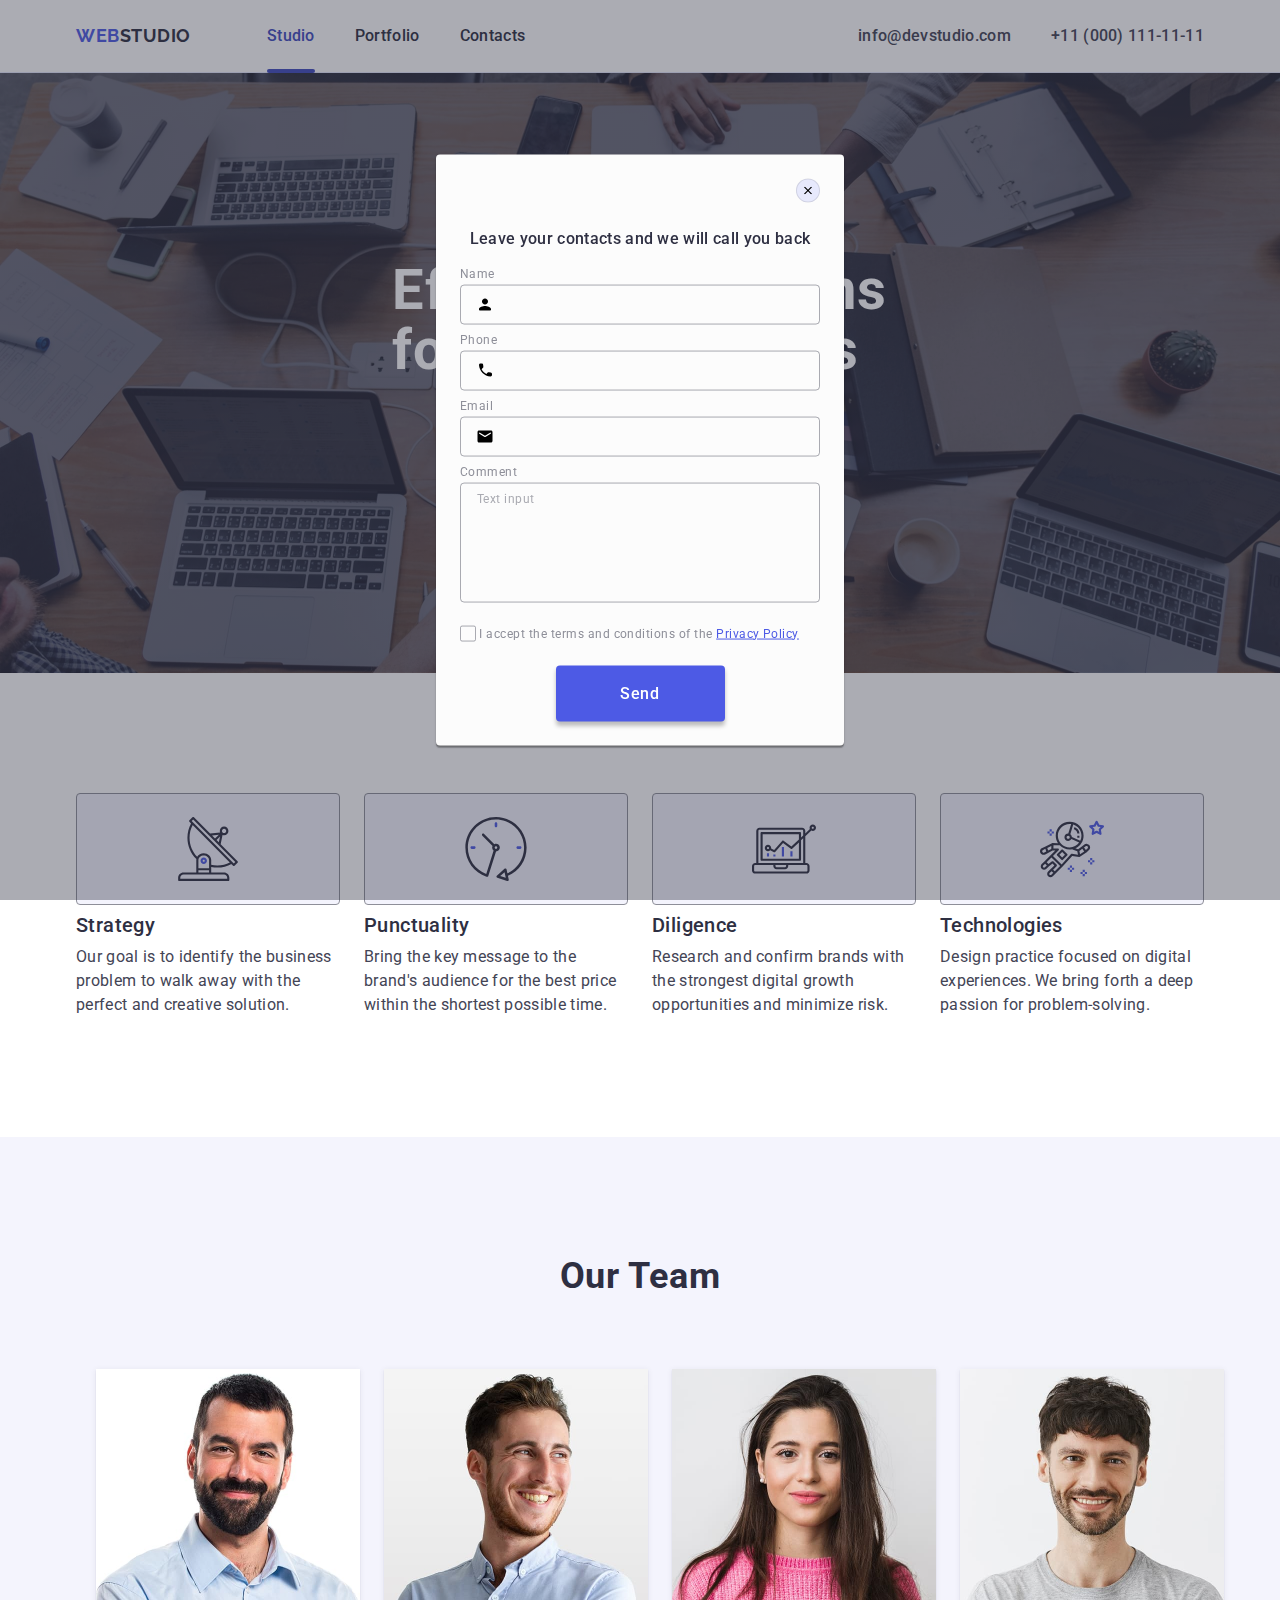
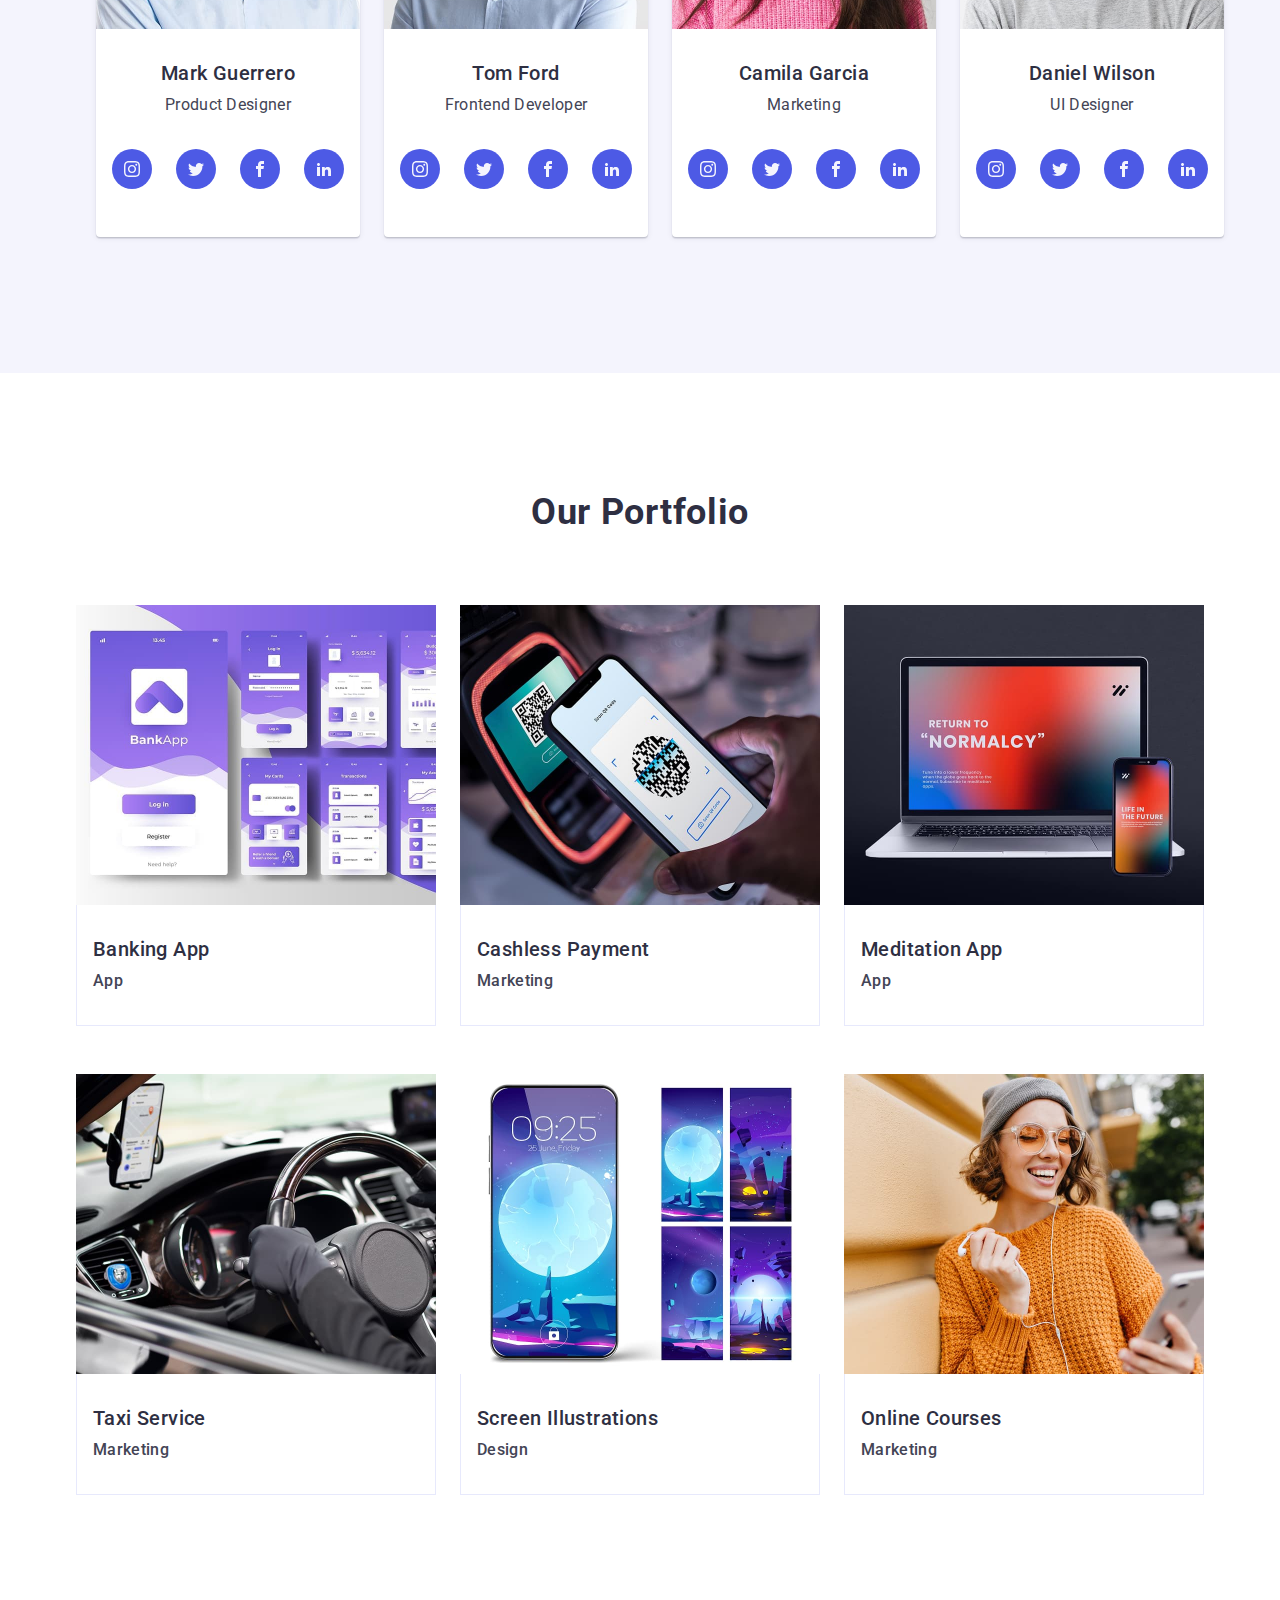
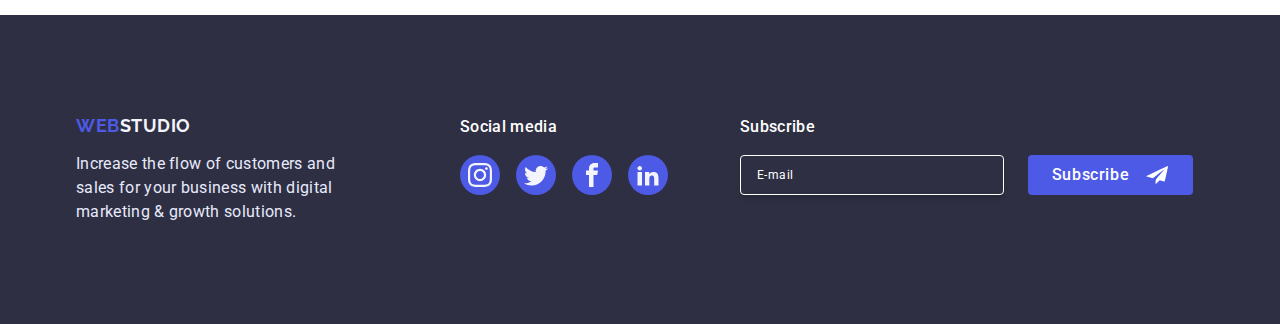
<file: index.html>
<!DOCTYPE html>
<html lang="en">

<head>
  <meta charset="UTF-8">
  <meta name="viewport" content="width=device-width, initial-scale=1.0">

  <!-- нормалізатор -->

  <link rel="stylesheet" href="https://cdn.jsdelivr.net/npm/modern-normalize@2.0.0/modern-normalize.min.css">

  <!-- font -->

  <link rel="preconnect" href="https://fonts.googleapis.com">
  <link rel="preconnect" href="https://fonts.gstatic.com" crossorigin>
  <link href="https://fonts.googleapis.com/css2?family=Raleway:wght@700&family=Roboto:wght@400;500;700&display=swap"
    rel="stylesheet">
  <!-- css -->

  <link rel="stylesheet" href="./css/styles.css" />


  <title>WebStudio</title>

</head>

<!-- body -->

<body>
  <header class="header">
    <div class="container">
      <nav class="nav-webstudio">
        <a class="web" href="./index.html">
          Web<span class="studio">Studio</span>
        </a>
        <ul class="page-nav">
          <li><a href="./index.html" class="nav-link current">Studio</a></li>
          <li><a href="" class="nav-link">Portfolio</a></li>
          <li><a href="" class="nav-link">Contacts</a></li>
        </ul>
      </nav>

      <address class="address-page">
        <ul class="address-list">
          <li>
            <a href="mailto:info@devstudio.com" class="address-link">info@devstudio.com</a>
          </li>
          <li>
            <a href="tel:+110001111111" class="address-link">+11 (000) 111-11-11</a>
          </li>
        </ul>
      </address>

    </div>

  </header>

  <main>
<!-- section1 -->
    <section class="page-title">
      <div class="container">
          <h1 class="hero-title">Effective Solutions for Your Business</h1>
          <button type="button" class="button">Order Service</button>
      </div>
    </section>

<!-- section2 -->
    <section class="features">

      <div class="container">
        <h2 class="visually-hidden">Features</h2>
        <ul class="features-list">
          <li class="features-section">
            <div class="box-icon">
              <svg class="features-icon" width="64" height="64">
                <use href="./images/icons.svg#icon-antenna"></use>
              </svg>
              </div>

            <h3 class="features-title">Strategy</h3>
            <p class="text">
              Our goal is to identify the business problem to walk away with the perfect and creative solution.
            </p>
          </li>
          <li class="features-section">
            <div class="box-icon">
              <svg class="features-icon" width="64" height="64">
                <use href="./images/icons.svg#icon-clock"></use>
              </svg>
              </div>
            <h3 class="features-title">Punctuality</h3>
            <p class="text">
              Bring the key message to the brand's audience for the best price within the shortest possible time.
            </p>
          </li>
          <li class="features-section">
            <div class="box-icon">
              <svg class="features-icon" width="64" height="64">
                <use href="./images/icons.svg#icon-diagram"></use>
              </svg>
              </div>
            <h3 class="features-title">Diligence</h3>
            <p class="text">
              Research and confirm brands with the strongest digital growth opportunities and minimize risk.
            </p>
          </li>
          <li class="features-section">
            <div class="box-icon">
              <svg class="features-icon" width="64" height="64">
                <use href="./images/icons.svg#icon-astronaut"></use>
              </svg>
              </div>
            <h3 class="features-title">Technologies</h3>
            <p class="text">
              Design practice focused on digital experiences. We bring forth a deep passion for problem-solving.
            </p>
          </li>
        </ul>
      </div>
    </section>

<!-- section1 -->
    <section class="team">
      <div class="container">
        <h2 class="section-title">Our Team</h2>
        
        <ul class="team-list">

          <li class="team-members">
            <img src="./images/img1.jpg" alt="Mark Guerrero Product Designer" width="264" />
            <div class="team-title">
            <h3 class="team-h">Mark Guerrero</h3>
            <p class="text-info">Product Designer</p>

            
            <ul class="social-list">
              <li class="social-item">
                <a href="./index.html" target="_blank" class="social-link">
                  <svg class="social-icon" width="16" height="16">
                 <use href="./images/icons.svg#icon-instagram"></use>
              </svg>
              </a>
              </li>
                <li class="social-item">
                  <a href="./index.html" target="_blank" class="social-link">
                    <svg class="social-icon" width="16" height="16">
                      <use href="./images/icons.svg#icon-twitter"></use>
                    </svg>
                  </a>
                </li>
                <li class="social-item">
              <a href="./index.html" target="_blank" class="social-link">
                <svg class="social-icon" width="16" height="16">
                  <use href="./images/icons.svg#icon-facebook"></use>
                </svg>
                </a>
            </li>
              <li class="social-item">
              <a href="./index.html" target="_blank" class="social-link">
                <svg class="social-icon" width="16" height="16">
                  <use href="./images/icons.svg#icon-linkedin2"></use>
                </svg>
                </a>
            </li>
            </ul>
            </div>
          </li>

          <li class="team-members">
  
            <img src="./images/img2.jpg" alt="Tom Ford Frontend Developer" width="264" />
            <div class="team-title">
            <h3 class="team-h">Tom Ford</h3>
            <p class="text-info">Frontend Developer</p>

          
              <ul class="social-list">
                <li class="social-item">
                  <a href="./index.html" target="_blank" class="social-link">
                    <svg class="social-icon" width="16" height="16">
                      <use href="./images/icons.svg#icon-instagram"></use>
                    </svg>
                  </a>
                </li>
                <li class="social-item">
                  <a href="./index.html" target="_blank" class="social-link">
                    <svg class="social-icon" width="16" height="16">
                      <use href="./images/icons.svg#icon-twitter"></use>
                    </svg>
                  </a>
                </li>
                <li class="social-item">
                  <a href="./index.html" target="_blank" class="social-link">
                    <svg class="social-icon" width="16" height="16">
                      <use href="./images/icons.svg#icon-facebook"></use>
                    </svg>
                  </a>
                </li>
                <li class="social-item">
                  <a href="./index.html" target="_blank" class="social-link">
                    <svg class="social-icon" width="16" height="16">
                      <use href="./images/icons.svg#icon-linkedin2"></use>
                    </svg>
                  </a>
                </li>
              </ul>
              </div>
              </li>
              
          
          <li class="team-members">
            <img src="./images/img3.jpg" alt="Camila Garcia Marketing" width="264" />
            <div class="team-title">
            <h3 class="team-h">Camila Garcia</h3>
            <p class="text-info">Marketing</p>

              
              <ul class="social-list">
                <li class="social-item">
                  <a href="./index.html" target="_blank" class="social-link">
                    <svg class="social-icon" width="16" height="16">
                      <use href="./images/icons.svg#icon-instagram"></use>
                    </svg>
                  </a>
                </li>
                <li class="social-item">
                  <a href="./index.html" target="_blank" class="social-link">
                    <svg class="social-icon" width="16" height="16">
                      <use href="./images/icons.svg#icon-twitter"></use>
                    </svg>
                  </a>
                </li>
                <li class="social-item">
                  <a href="./index.html" target="_blank" class="social-link">
                    <svg class="social-icon" width="16" height="16">
                      <use href="./images/icons.svg#icon-facebook"></use>
                    </svg>
                  </a>
                </li>
                <li class="social-item">
                  <a href="./index.html" target="_blank" class="social-link">
                    <svg class="social-icon" width="16" height="16">
                      <use href="./images/icons.svg#icon-linkedin2"></use>
                    </svg>
                  </a>
                </li>
              </ul>
              </div>
              </li>
              
          
          <li class="team-members">
            <img src="./images/img4.jpg" alt="Daniel Wilson UI Designer" width="264" />
            <div class="team-title">
            <h3 class="team-h">Daniel Wilson</h3>
            <p class="text-info">UI Designer</p>
             
                
              <ul class="social-list">
                <li class="social-item">
                  <a href="./index.html" target="_blank" class="social-link">
                    <svg class="social-icon" width="16" height="16">
                      <use href="./images/icons.svg#icon-instagram"></use>
                    </svg>
                  </a>
                </li>
                <li class="social-item">
                  <a href="./index.html" target="_blank" class="social-link">
                    <svg class="social-icon" width="16" height="16">
                      <use href="./images/icons.svg#icon-twitter"></use>
                    </svg>
                  </a>
                </li>
                <li class="social-item">
                  <a href="./index.html" target="_blank" class="social-link">
                    <svg class="social-icon" width="16" height="16">
                      <use href="./images/icons.svg#icon-facebook"></use>
                    </svg>
                  </a>
                </li>
                <li class="social-item">
                  <a href="./index.html" target="_blank" class="social-link">
                    <svg class="social-icon" width="16" height="16">
                      <use href="./images/icons.svg#icon-linkedin2"></use>
                    </svg>
                  </a>
                </li>
              </ul>
              </div>
              </li>

        </ul>
      </div>
    </section>

    <!-- section4 -->

    <section class="portfolio">
      <div class="container">
        <h2 class="section-title">Our Portfolio</h2>
        <ul class="app">

          <li class="portfolio-items">
            <div class="portfolio-img-wrapper"> 
              <img src="./images/img5.jpg" alt="Banking App" />
              <p class="overlay-text">14 Stylish and User-Friendly App Design Concepts · Task Manager App · Calorie Tracker App ·
              Exotic Fruit Ecommerce App · Cloud Storage App
              </p> 
            </div>
      
              <div class="app-title">
                <h3 class="app-h3">Banking App</h3>
              <p class="app-text">App</p>
              </div>
          </li>
          <li class="portfolio-items">
            <div class="portfolio-img-wrapper"> 
              <img src="./images/img6.jpg" alt="Cashless Payment" />
              <p class="overlay-text">14 Stylish and User-Friendly App Design Concepts · Task Manager App · Calorie Tracker App ·
                Exotic Fruit Ecommerce App · Cloud Storage App
              </p>
              </div>
              
              <div class="app-title">
                <h3 class="app-h3">Cashless Payment</h3>
              <p class="app-text">Marketing</p>
              </div>
          </li>

          <li class="portfolio-items">
            <div class="portfolio-img-wrapper">
            <img src="./images/img7.jpg" alt="Meditation App" />
            <p class="overlay-text">14 Stylish and User-Friendly App Design Concepts · Task Manager App · Calorie Tracker App ·
              Exotic Fruit Ecommerce App · Cloud Storage App
            </p>
            </div>

            <div class="app-title">
              <h3 class="app-h3">Meditation App</h3>
              <p class="app-text">App</p>
            </div>
          </li>

          <li class="portfolio-items">
            <div class="portfolio-img-wrapper">
            <img src="./images/img8.jpg" alt="Taxi Service" />
            <p class="overlay-text">14 Stylish and User-Friendly App Design Concepts · Task Manager App · Calorie Tracker App ·
              Exotic Fruit Ecommerce App · Cloud Storage App
            </p>
            </div>

            <div class="app-title">
              <h3 class="app-h3">Taxi Service</h3>
              <p class="app-text">Marketing</p>
            </div>
          </li>

          <li class="portfolio-items">

            <div class="portfolio-img-wrapper">

            <img src="./images/img9.jpg" alt="screen illustrations" />

            <p class="overlay-text">14 Stylish and User-Friendly App Design Concepts · Task Manager App · Calorie Tracker App ·
              Exotic Fruit Ecommerce App · Cloud Storage App
            </p>
            </div>

            <div class="app-title">
              <h3 class="app-h3">Screen Illustrations</h3>
              <p class="app-text">Design</p>
            </div>
          </li>
          <li class="portfolio-items">

            <div class="portfolio-img-wrapper">

            <img src="./images/img10.jpg" alt="Online Courses" />

            <p class="overlay-text">14 Stylish and User-Friendly App Design Concepts · Task Manager App · Calorie Tracker App ·
              Exotic Fruit Ecommerce App · Cloud Storage App
            </p>
            </div>

            <div class="app-title">
              <h3 class="app-h3">Online Courses</h3>
              <p class="app-text">Marketing</p>
            </div>
          </li>
        </ul>
      </div>
      </section>

  </main>


  <!-- footer -->

  <footer class="footer">
    <div class="container">
    
        <div class="footer-webstudio"> 
          <a class="footer-link" href="./index.html">
            Web<span class="footer-logo">Studio</span>
          </a>
          <p class="footer-text">
            Increase the flow of customers and sales for your business with digital marketing & growth solutions.
          </p>
        </div>
        <div class="footer-social-media">
          <p class="social-media-title">Social media</p>
          <ul class="footer-social">
            <li class="footer-social-items">
              <a class="footer-social-links" target="_blank" href="./index.html">
                <svg class="footer-social-icons" width="24" height="24">
                  <use href="./images/icons.svg#icon-instagram"></use>
                </svg>
              </a>
            </li>
            <li class="footer-social-items">
              <a class="footer-social-links" target="_blank" href="./index.html">
                <svg class="footer-social-icons" width="24" height="24">
                  <use href="./images/icons.svg#icon-twitter"></use>
                </svg>
              </a>
            </li>
            <li class="footer-social-items">
              <a class="footer-social-links" target="_blank" href="./index.html">
                <svg class="footer-social-icons" width="24" height="24">
                  <use href="./images/icons.svg#icon-facebook"></use>
                </svg>
              </a>
            </li>
            <li class="footer-social-items">
              <a class="footer-social-links" target="_blank" href="./index.html">
                <svg class="footer-social-icons" width="24" height="24">
                  <use href="./images/icons.svg#icon-linkedin2"></use>
                </svg>
              </a>
            </li>
          </ul>
        </div>

      <!-- subscribe -->
       <div class="footer-subscribe">
        <p class="subscribe-title">Subscribe</p>

        <form class="form-subscribe" name="subscribe" autocomplete="off">
        <label for="email-subscribe" class="label-subscribe">
        <input class="input-subscribe"
        type="email"
        id="email-subscribe"
        name="email"
        placeholder="E-mail" required></label>
        
        <button type="submit" class="subscribe-btn">
          Subscribe
          <svg class="footer-email" width="24" height="24">
            <use href="./images/icons.svg#icon-plane"></use>
          </svg>
        </button>
        
        </form>
      </div>
      </div>
      </footer>

      <!-- modal window -->
      <div class="modal-overlay is-open">
        <div class="modal">
          <button class="modal-button" type="button">
            
            <svg class="modal-icon-btn" width="8" height="8">
              <use href="./images/icons.svg#icon-cclose"></use>
            </svg>
          </button>
        <p class="modal-title">Leave your contacts and we will call you back</p>
        <form class="modal-form" name="modal-callback">
          
          <!-- name -->
          
          <div class="modal-link">
            <label class="modal-label" for="user-name">Name</label>
              <div class="modal-line">
              <input class="modal-inform"
              type="text"
              id="user-name"
              name="user-name" />
              <!-- треба додати кпртинку -->
              <svg class="modal-icon" width="18" height="24">
                <use href="./images/icons.svg#icon-name"></use>
              </svg>
              </div>
          </div>

<!-- phone -->

              <div class="modal-link">
                <label class="modal-label" for="user-phone">Phone</label>
                <div class="modal-line">
                  <input class="modal-inform"
                  type="tel"
                  id="user-phone"
                  name="user-phone" />
                  
                  <svg class="modal-icon" width="18" height="24">
                    <use href="./images/icons.svg#icon-phone"></use>
                  </svg>
                </div>
              </div>

<!-- email -->

              <div class="modal-link">
                <label class="modal-label" for="user-email">Email</label>
                <div class="modal-line">
                  <input class="modal-inform"
                  type="email"
                  id="user-email"
                  name="user-email" />
                  <!-- треба додати кпртинку -->
                  <svg class="modal-icon" width="18" height="24">
                    <use href="./images/icons.svg#icon-email"></use>
                  </svg>
                </div>
              </div>

<!-- comment -->

<div class="modal-link-comment">
  <label class="modal-label" for="user-comment">Comment</label>
  
    <textarea class="modal-text"
    id="user-comment"
    name="user-comment"
    placeholder="Text input"></textarea>
 
</div>
<!-- policy -->
<div class="checkbox-form">
  <input class="policy-checkbox visually-hidden" type="checkbox" id="user-privacy" name="user-privacy" value="true" />
  <label class="policy-text" for="user-privacy">
    <span class="policy-link-checkbox">
    <svg class="modal-span-icon" width="10" height="8">
    <use href="./images/icons.svg#icon-checkbox-checked"></use>
  </svg></span>
  I accept the terms and conditions of the
  <a href="./index.html" class="policy-link">Privacy Policy</a></label>
</div>
 
  
  <button class="send-button" type="submit">Send

  </button>
</form>
</div>
 </div>
    
</body>
</html>
</file>
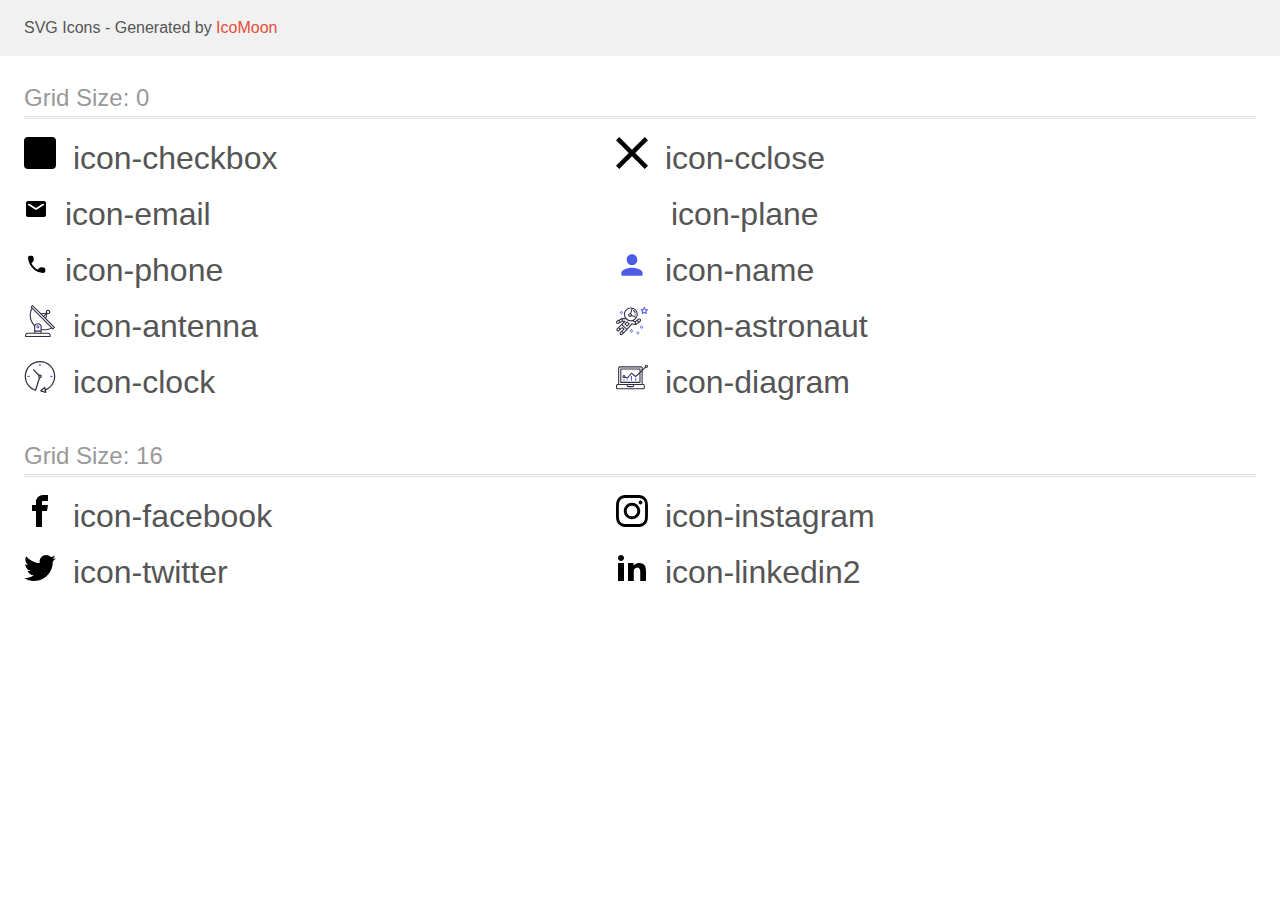
<file: icomoon (2) 2/demo.html>
<!doctype html>
<html>
<head>
    <title>IcoMoon - SVG Icons</title>
    <meta charset="utf-8">
    <meta name="viewport" content="width=device-width, initial-scale=1">
    <link rel="stylesheet" href="demo-files/demo.css">
    <link rel="stylesheet" href="style.css">
</head>
<body>
<svg aria-hidden="true" style="position: absolute; width: 0; height: 0; overflow: hidden;" version="1.1" xmlns="http://www.w3.org/2000/svg" xmlns:xlink="http://www.w3.org/1999/xlink">
<defs>
<symbol id="icon-checkbox" viewBox="0 0 32 32">
<path stroke-linejoin="miter" stroke-linecap="butt" stroke-miterlimit="4" stroke-width="2" d="M4 1h24c1.657 0 3 1.343 3 3v24c0 1.657-1.343 3-3 3h-24c-1.657 0-3-1.343-3-3v-24c0-1.657 1.343-3 3-3z"></path>
</symbol>
<symbol id="icon-cclose" viewBox="0 0 32 32">
<path d="M32 3.223l-3.223-3.223-12.777 12.777-12.777-12.777-3.223 3.223 12.777 12.777-12.777 12.777 3.223 3.223 12.777-12.777 12.777 12.777 3.223-3.223-12.777-12.777 12.777-12.777z"></path>
</symbol>
<symbol id="icon-email" viewBox="0 0 24 32">
<path d="M20 8h-16c-1.1 0-1.99 0.9-1.99 2l-0.010 12c0 1.1 0.9 2 2 2h16c1.1 0 2-0.9 2-2v-12c0-1.1-0.9-2-2-2zM19.6 12.25l-7.070 4.42c-0.32 0.2-0.74 0.2-1.060 0l-7.070-4.42c-0.25-0.16-0.4-0.43-0.4-0.72 0-0.67 0.73-1.070 1.3-0.72l6.7 4.19 6.7-4.19c0.57-0.35 1.3 0.050 1.3 0.72 0 0.29-0.15 0.56-0.4 0.72z"></path>
</symbol>
<symbol id="icon-plane" viewBox="0 0 38 32">
<path fill="#fff" style="fill: var(--color1, #fff)" d="M18.873 9.72l-17.304 8.083 10.791 3.421 8.741-6.865c4.808-3.775 8.856-6.75 8.997-6.61s-2.793 3.682-6.519 7.872c-6.571 7.388-6.776 7.73-6.796 11.394l-0.021 3.778 6.547-6.425 3.644 1.241c2.030 0.693 3.904 0.948 4.232 0.578 0.669-0.754 5.676-23.866 5.261-24.281-0.149-0.149-8.056 3.368-17.573 7.813z"></path>
</symbol>
<symbol id="icon-phone" viewBox="0 0 24 32">
<path d="M19.635 18.487l-2.451-0.28c-0.589-0.067-1.167 0.135-1.582 0.55l-1.775 1.775c-2.731-1.389-4.969-3.618-6.359-6.359l1.785-1.785c0.415-0.415 0.618-0.994 0.55-1.582l-0.28-2.432c-0.116-0.975-0.936-1.708-1.92-1.708h-1.669c-1.090 0-1.997 0.907-1.93 1.997 0.511 8.24 7.102 14.821 15.332 15.332 1.090 0.068 1.997-0.839 1.997-1.93v-1.669c0.010-0.975-0.724-1.795-1.698-1.911z"></path>
</symbol>
<symbol id="icon-name" viewBox="0 0 32 32">
<path fill="#4d5ae5" style="fill: var(--color2, #4d5ae5)" d="M16 16c2.947 0 5.333-2.387 5.333-5.333s-2.387-5.333-5.333-5.333c-2.947 0-5.333 2.387-5.333 5.333s2.387 5.333 5.333 5.333zM16 18.667c-3.56 0-10.667 1.787-10.667 5.333v1.333c0 0.733 0.6 1.333 1.333 1.333h18.667c0.733 0 1.333-0.6 1.333-1.333v-1.333c0-3.547-7.107-5.333-10.667-5.333z"></path>
</symbol>
<symbol id="icon-antenna" viewBox="0 0 32 32">
<path fill="#2e2f42" style="fill: var(--color3, #2e2f42)" d="M30.773 22.098l-8.443-8.505 0.937-4.615c0.242 0.094 0.499 0.143 0.759 0.145h0.006c0.008 0 0.017 0 0.026 0 1.192 0 2.159-0.967 2.159-2.159s-0.967-2.159-2.159-2.159c-1.192 0-2.159 0.967-2.159 2.159 0 0.26 0.046 0.508 0.13 0.739l-0.005-0.015-4.96 0.605-8.091-8.133c-0.096-0.098-0.229-0.159-0.376-0.16h-0c-0.14 0.001-0.274 0.057-0.373 0.155l-1.513 1.504c-0.097 0.097-0.156 0.23-0.156 0.377s0.060 0.281 0.156 0.377v0l0.814 0.825c-1.143 2.062-1.816 4.522-1.816 7.139 0 4.106 1.656 7.825 4.336 10.526l-0.001-0.001q0.063 0.061 0.146 0.098c-0.033 0.164-0.051 0.353-0.052 0.546v6.188h-6.4c-1.472 0.001-2.666 1.194-2.667 2.666v1.067c0 0.295 0.239 0.534 0.534 0.534h24.534c0.294 0 0.534-0.239 0.534-0.534v-1.067c-0.002-1.472-1.195-2.665-2.667-2.666h-6.4v-2.742c1.003 0.21 2.024 0.317 3.049 0.32 2.58-0.003 5.005-0.663 7.117-1.822l-0.077 0.039 0.819 0.823c0.099 0.101 0.235 0.159 0.377 0.16 0.14-0.001 0.274-0.056 0.373-0.155l1.512-1.505c0.096-0.097 0.156-0.23 0.156-0.377s-0.060-0.28-0.156-0.377v0zM23.28 6.233c0.193-0.192 0.458-0.31 0.752-0.31 0.589 0 1.067 0.478 1.067 1.066s-0.477 1.066-1.067 1.066c-0 0-0 0-0 0h-0.003c-0.587-0.003-1.061-0.479-1.061-1.066 0-0.296 0.12-0.563 0.315-0.756l0-0zM22.024 9.738l-0.599 2.945-1.175-1.182zM21.419 8.836l-1.92 1.909-1.485-1.493zM24.004 28.8c0.884 0 1.6 0.716 1.6 1.6v0 0.534h-23.466v-0.534c0-0.884 0.716-1.6 1.6-1.6v0zM16.538 26.666v1.067h-5.334v-1.067zM11.204 25.6v-4.053c0-1.294 1.197-2.346 2.666-2.346s2.667 1.053 2.667 2.346v4.053zM17.604 23.904v-2.357c0-1.882-1.675-3.413-3.733-3.413-0.018-0-0.038-0-0.059-0-1.353 0-2.54 0.707-3.213 1.771l-0.009 0.016c-2.36-2.482-3.811-5.846-3.811-9.55 0-2.314 0.567-4.496 1.569-6.414l-0.036 0.077 18.602 18.709c-1.823 0.947-3.979 1.502-6.266 1.502-1.079 0-2.129-0.124-3.136-0.357l0.093 0.018zM28.893 23.221l-21.057-21.181 0.755-0.752 7.935 7.98c0.003 0 0.006 0.007 0.009 0.009l13.114 13.191z"></path>
<path fill="#4d5ae5" style="fill: var(--color2, #4d5ae5)" d="M13.876 20.267h-0.005c-0.001 0-0.002 0-0.002 0-0.884 0-1.6 0.716-1.6 1.6s0.715 1.599 1.597 1.6h0.005c0.001 0 0.002 0 0.002 0 0.884 0 1.6-0.716 1.6-1.6s-0.715-1.599-1.597-1.6h-0zM14.249 22.245c-0.096 0.096-0.229 0.155-0.376 0.155-0.295 0-0.534-0.239-0.534-0.534 0-0.001 0-0.001 0-0.002v0c0.003-0.292 0.239-0.528 0.53-0.53h0c0.293 0.002 0.531 0.24 0.531 0.534 0 0.148-0.060 0.281-0.157 0.378l-0 0z"></path>
</symbol>
<symbol id="icon-astronaut" viewBox="0 0 32 32">
<path fill="#4d5ae5" style="fill: var(--color2, #4d5ae5)" d="M31.974 4.524c-0.064-0.191-0.227-0.332-0.427-0.362l-0.003-0-1.911-0.278-0.855-1.731c-0.179-0.365-0.776-0.365-0.956 0l-0.855 1.731-1.91 0.278c-0.26 0.038-0.457 0.26-0.457 0.528 0 0.15 0.062 0.285 0.161 0.382l0 0 1.383 1.348-0.326 1.903c-0.034 0.2 0.048 0.402 0.212 0.521 0.166 0.12 0.383 0.136 0.562 0.040l1.709-0.899 1.709 0.899c0.072 0.038 0.157 0.060 0.247 0.060 0.295 0 0.534-0.239 0.534-0.534 0-0.031-0.003-0.062-0.008-0.092l0 0.003-0.326-1.903 1.383-1.348c0.099-0.097 0.161-0.233 0.161-0.382 0-0.059-0.009-0.115-0.027-0.168l0.001 0.004zM29.512 5.851c-0.125 0.122-0.183 0.299-0.153 0.472l0.191 1.114-1-0.526c-0.072-0.039-0.158-0.062-0.248-0.062s-0.177 0.023-0.251 0.063l0.003-0.001-1 0.526 0.191-1.114c0.005-0.027 0.008-0.058 0.008-0.089 0-0.15-0.062-0.285-0.161-0.383l-0.81-0.79 1.119-0.162c0.174-0.025 0.324-0.135 0.401-0.292l0.5-1.013 0.5 1.013c0.078 0.157 0.228 0.267 0.402 0.292l1.119 0.162zM26.134 20.522h-1.067v1.067h1.067zM26.134 22.655h-1.067v1.067h1.067zM27.2 21.589h-1.067v1.067h1.067zM25.067 21.589h-1.067v1.067h1.067zM22.4 26.389h-1.067v1.067h1.067zM22.4 28.523h-1.067v1.067h1.067zM23.467 27.456h-1.067v1.067h1.067zM21.334 27.456h-1.067v1.067h1.067zM16 24.256h-1.066v1.067h1.066zM16 26.389h-1.066v1.067h1.066zM17.067 25.323h-1.067v1.067h1.067zM14.934 25.323h-1.067v1.067h1.067zM5.867 6.122h-1.066v1.066h1.066zM5.867 8.255h-1.066v1.067h1.066zM6.933 7.189h-1.066v1.067h1.066zM4.8 7.189h-1.067v1.067h1.067z"></path>
<path fill="#2e2f42" style="fill: var(--color3, #2e2f42)" d="M24.715 14.159c-0.28-0.377-0.699-0.636-1.179-0.704l-0.009-0.001c-0.076-0.012-0.165-0.018-0.254-0.018-0.411 0-0.789 0.14-1.090 0.374l0.004-0.003-1.252 0.96-1.898 1.417-1.358-0.541c2.421-1.086 4.114-3.508 4.114-6.32 0-3.823-3.122-6.933-6.961-6.933s-6.962 3.11-6.962 6.933c0 1.386 0.414 2.674 1.12 3.758l-2.769-0.024c-0.008 0-0.015 0.005-0.024 0.005-0.056 0.002-0.109 0.013-0.158 0.032l0.003-0.001c-0.013 0.005-0.026 0.008-0.038 0.014-0.006 0.002-0.013 0.003-0.019 0.007l-3.234 1.597-1.893 0.911c-0.025 0.011-0.045 0.023-0.065 0.036l0.002-0.001c-0.482 0.324-0.794 0.866-0.794 1.482 0 0.297 0.073 0.576 0.201 0.822l-0.005-0.010c0.22 0.429 0.595 0.745 1.056 0.89 0.161 0.053 0.345 0.083 0.537 0.083 0.308 0 0.598-0.078 0.851-0.216l-0.009 0.005 1.388-0.738 2.264-1.169 1.357-0.008-5.442 5.415q0 0.001-0.002 0.002l-1.339 1.333c-0.303 0.299-0.49 0.714-0.49 1.173 0 0.002 0 0.003 0 0.005v-0c0 0.445 0.173 0.863 0.49 1.178 0.325 0.323 0.752 0.485 1.179 0.485s0.855-0.162 1.18-0.485l1.314-1.308 1.741-1.3 0.901 0.897-3.102 3.088c-0.303 0.299-0.49 0.714-0.49 1.173 0 0.001 0 0.003 0 0.004v-0c0 0.445 0.174 0.863 0.49 1.179 0.325 0.323 0.752 0.485 1.18 0.485s0.855-0.162 1.18-0.485l3.482-3.466q0-0.002 0.001-0.002l1.010-1-0.004-0.003c0.007-0.006 0.015-0.009 0.022-0.015l5.166-5.658 3.471 0.494q0.038 0.006 0.075 0.005c0.065 0 0.127-0.015 0.188-0.038q0.025-0.010 0.050-0.023c0.019-0.009 0.039-0.015 0.057-0.027l3.213-2.134c0.012-0.008 0.018-0.020 0.029-0.029 0.012-0.010 0.029-0.014 0.040-0.025l1.272-1.192c0.347-0.326 0.563-0.787 0.563-1.299 0-0.4-0.132-0.77-0.355-1.067l0.003 0.005zM2.13 17.77c-0.173 0.093-0.37 0.111-0.558 0.052-0.295-0.093-0.505-0.364-0.505-0.683 0-0.236 0.114-0.445 0.29-0.575l0.002-0.001 1.314-0.632 0.316 0.925 0.133 0.388zM5.628 15.943l-1.548 0.8-0.255-0.747-0.183-0.537 2.026-1zM20.727 9.322c0 0.918-0.219 1.785-0.599 2.559l-4.181-1.899c-0.043-0.575-0.342-1.073-0.782-1.384l-0.006-0.004 1.464-4.86c2.378 0.755 4.105 2.974 4.105 5.587zM8.938 9.322c0-3.235 2.644-5.867 5.894-5.867 0.253 0 0.5 0.022 0.745 0.053l-1.432 4.753c-0.019 0-0.037-0.005-0.057-0.005-0 0-0.001 0-0.001 0-1.032 0-1.869 0.835-1.871 1.866v0c0.003 1.031 0.84 1.867 1.871 1.867 0 0 0.001 0 0.001 0h-0c0.694 0 1.294-0.383 1.618-0.944l3.863 1.755c-1.075 1.447-2.795 2.39-4.736 2.39-3.25 0-5.895-2.633-5.895-5.867zM14.895 10.121c0 0.441-0.362 0.8-0.806 0.8-0 0-0.001 0-0.001 0-0.443 0-0.802-0.358-0.805-0.8v-0c0-0.441 0.361-0.8 0.806-0.8s0.806 0.359 0.806 0.8zM2.465 25.146c-0.11 0.108-0.261 0.175-0.428 0.175s-0.317-0.067-0.427-0.175l0 0c-0.109-0.108-0.176-0.257-0.176-0.422s0.067-0.315 0.176-0.422l0-0 0.962-0.959 0.851 0.848zM5.678 28.88c-0.11 0.109-0.261 0.176-0.428 0.176s-0.317-0.067-0.427-0.175l0 0c-0.109-0.108-0.176-0.257-0.176-0.422s0.067-0.314 0.176-0.422l0-0 0.963-0.959 0.852 0.848zM9.161 25.411l-0.002 0.001-1.765 1.76-0.851-0.848 1.763-1.756q0 0 0.002-0.001c0.040-0.040 0.065-0.088 0.090-0.135 0.007-0.014 0.020-0.026 0.026-0.040 0.017-0.041 0.019-0.085 0.025-0.129 0.004-0.024 0.014-0.047 0.014-0.073 0-0.035-0.012-0.070-0.020-0.105-0.007-0.032-0.007-0.065-0.018-0.096-0.020-0.050-0.055-0.095-0.091-0.137-0.010-0.012-0.014-0.027-0.025-0.038h-0.001l-0.001-0.002-1.607-1.6c-0.017-0.017-0.039-0.024-0.058-0.038-0.025-0.021-0.054-0.040-0.084-0.056l-0.003-0.001c-0.027-0.013-0.058-0.024-0.090-0.032l-0.003-0.001c-0.030-0.010-0.065-0.017-0.101-0.020l-0.002-0c-0.006-0-0.014-0-0.021-0-0.026 0-0.052 0.002-0.076 0.006l0.003-0c-0.039 0.003-0.074 0.010-0.108 0.021l0.004-0.001c-0.036 0.013-0.067 0.028-0.096 0.046l0.002-0.001c-0.020 0.011-0.043 0.015-0.061 0.029l-1.774 1.324-0.901-0.897 2.399-2.386 4.36 4.289zM15.979 18.394c-0.015-0.002-0.030 0.004-0.045 0.003-0.008-0-0.018-0.001-0.027-0.001-0.031 0-0.061 0.003-0.091 0.008l0.003-0q-0.045 0.006-0.088 0.021c-0.037 0.013-0.069 0.029-0.099 0.048l0.002-0.001q-0.044 0.026-0.083 0.061c-0.013 0.011-0.028 0.017-0.040 0.029l-4.698 5.146-4.328-4.256 2.833-2.819c0.096-0.097 0.156-0.23 0.156-0.377 0-0.295-0.239-0.534-0.534-0.534-0 0-0.001 0-0.001 0h0l-2.219 0.013 0.027-1.607 3.104 0.027c1.264 1.297 3.027 2.101 4.979 2.101 0.001 0 0.002 0 0.003 0h-0c0.438 0 0.864-0.045 1.279-0.122 0.040 0.032 0.079 0.064 0.13 0.085l2.41 0.96 0.331 1.643zM20.020 18.573l-0.313-1.558 1.446-1.080 0.947 1.257zM23.774 15.742l-0.838 0.785-0.931-1.236 0.831-0.637c0.155-0.12 0.351-0.168 0.543-0.143 0.194 0.027 0.364 0.128 0.48 0.284 0.217 0.292 0.18 0.699-0.085 0.947z"></path>
<path fill="#2e2f42" style="fill: var(--color3, #2e2f42)" d="M13.602 18.544l-2.143-2.134c-0.096-0.096-0.229-0.155-0.376-0.155s-0.28 0.059-0.376 0.155l-2.143 2.134c-0.097 0.097-0.157 0.231-0.157 0.378s0.060 0.281 0.157 0.378v0l2.143 2.133c0.096 0.096 0.229 0.155 0.376 0.155s0.28-0.059 0.376-0.155l2.143-2.133c0.097-0.097 0.157-0.23 0.157-0.378s-0.060-0.282-0.157-0.378l-0-0zM11.083 20.303l-1.386-1.381 1.386-1.381 1.387 1.381zM17.165 5.071l-0.258 1.035c0.071 0.018 1.738 0.452 1.738 2.149h1.067c0-2.017-1.666-2.966-2.546-3.185zM19.711 9.322h-1.067v1.067h1.067z"></path>
</symbol>
<symbol id="icon-clock" viewBox="0 0 32 32">
<path fill="#2e2f42" style="fill: var(--color3, #2e2f42)" d="M31.297 15.302c-0.002-8.453-6.855-15.303-15.308-15.302-8.451 0.002-15.303 6.855-15.301 15.308 0.002 6.788 4.422 12.543 10.541 14.545l0.108 0.031q0.091 0.029 0.187 0.029c0.121 0 0.239-0.032 0.342-0.093 0.135-0.080 0.236-0.207 0.284-0.357l3.865-12.25c1.054-0.004 1.906-0.859 1.906-1.913 0-1.057-0.856-1.913-1.913-1.913-0.303 0-0.59 0.070-0.844 0.196l0.011-0.005-5.106-5.107c-0.115-0.115-0.275-0.187-0.451-0.187-0.352 0-0.638 0.285-0.638 0.638 0 0.176 0.071 0.336 0.187 0.451v0l5.104 5.109c-0.121 0.241-0.192 0.525-0.192 0.826 0 0.601 0.283 1.137 0.724 1.48l0.004 0.003-3.682 11.673c-7.278-2.681-11.005-10.754-8.323-18.032 2.681-7.277 10.755-11.005 18.032-8.323s11.004 10.755 8.323 18.032c-1.345 3.581-4.004 6.406-7.374 7.938l-0.088 0.036-0.398-1.875c-0.063-0.291-0.318-0.505-0.624-0.505-0.163 0-0.312 0.061-0.425 0.162l0.001-0.001-3.837 3.425c-0.132 0.117-0.214 0.287-0.214 0.477 0 0.283 0.185 0.524 0.441 0.607l0.005 0.001 4.899 1.564c0.058 0.020 0.126 0.031 0.196 0.031 0.352 0 0.637-0.285 0.637-0.637 0-0.047-0.005-0.093-0.015-0.137l0.001 0.004-0.391-1.839c5.528-2.374 9.329-7.772 9.329-14.057 0-0.011 0-0.023-0-0.034v0.002zM15.992 14.664c0.352 0 0.638 0.286 0.638 0.638s-0.286 0.638-0.638 0.638v0c-0.352 0-0.638-0.286-0.638-0.638s0.286-0.638 0.638-0.638v0zM18.093 29.527l2.184-1.948 0.603 2.84z"></path>
<path fill="#4d5ae5" style="fill: var(--color2, #4d5ae5)" d="M15.354 3.185v1.275c0 0.352 0.285 0.638 0.637 0.638s0.638-0.285 0.638-0.638v-1.275c-0.014-0.341-0.294-0.613-0.637-0.613s-0.624 0.271-0.637 0.611l-0 0.001zM3.876 14.664c-0.352 0-0.637 0.285-0.637 0.637s0.285 0.637 0.638 0.637h1.275c0.352 0 0.638-0.285 0.638-0.637s-0.285-0.637-0.638-0.637v0zM28.108 15.939c0.352 0 0.637-0.285 0.637-0.637s-0.285-0.637-0.637-0.637h-1.275c-0.341 0.014-0.613 0.294-0.613 0.637s0.271 0.624 0.611 0.637l0.001 0z"></path>
</symbol>
<symbol id="icon-diagram" viewBox="0 0 32 32">
<path fill="#4d5ae5" style="fill: var(--color2, #4d5ae5)" d="M14.925 14.965h1.066v4.797h-1.066zM19.19 17.097h1.066v2.665h-1.066zM10.661 18.696h1.066v1.066h-1.066zM7.463 18.163h1.066v1.599h-1.066z"></path>
<path fill="#2e2f42" style="fill: var(--color3, #2e2f42)" d="M1.599 28.291h25.587c0.883-0.001 1.598-0.716 1.599-1.599v-2.133c-0.001-0.883-0.716-1.599-1.599-1.599h-0.533v-13.293l3.028-2.868c0.207 0.105 0.452 0.166 0.711 0.166 0.888 0 1.608-0.72 1.608-1.608s-0.72-1.608-1.608-1.608c-0.888 0-1.608 0.72-1.608 1.608 0 0.247 0.055 0.48 0.155 0.689l-0.004-0.010-2.282 2.163v-1.23c-0.001-0.883-0.716-1.598-1.599-1.599h-21.322c-0.883 0-1.599 0.716-1.599 1.599v15.991h-0.533c-0.883 0.001-1.599 0.716-1.599 1.599v2.133c0.001 0.883 0.716 1.598 1.599 1.599h0zM30.384 4.837c0.294 0 0.533 0.239 0.533 0.533s-0.239 0.533-0.533 0.533v0c-0.294 0-0.533-0.239-0.533-0.533s0.239-0.533 0.533-0.533v0zM3.199 6.969c0-0.295 0.239-0.534 0.533-0.534h21.322c0.294 0 0.533 0.239 0.533 0.534v2.238l-1.066 1.013v-2.185c0-0.295-0.238-0.533-0.533-0.533h-19.19c-0.295 0-0.533 0.239-0.533 0.533v13.326c0 0.295 0.239 0.534 0.533 0.534h19.19c0.294 0 0.533-0.239 0.533-0.534v-9.674l1.066-1.010v12.283h-22.388zM7.996 13.899c-0.001 0-0.003 0-0.005 0-0.883 0-1.599 0.716-1.599 1.599s0.716 1.599 1.599 1.599c0.432 0 0.824-0.171 1.112-0.45l-0 0 1.853 0.93c0.215 0.108 0.476 0.057 0.636-0.123l3.938-4.431 3.872 2.902c0.208 0.156 0.498 0.139 0.686-0.040l3.365-3.188v8.131h-18.123v-12.26h18.124v2.66l-3.772 3.572-3.905-2.928c-0.088-0.066-0.199-0.106-0.319-0.106-0.158 0-0.3 0.069-0.398 0.178l-0 0.001-3.993 4.493-1.493-0.746q0.017-0.096 0.021-0.194c-0.001-0.883-0.716-1.598-1.599-1.599h-0zM8.529 15.498c0 0.294-0.239 0.533-0.533 0.533s-0.533-0.239-0.533-0.533v0c0-0.294 0.239-0.533 0.533-0.533s0.533 0.239 0.533 0.533v0zM11.727 24.026h5.331v0.533c0 0.294-0.238 0.533-0.533 0.533h-4.264c-0.294 0-0.533-0.239-0.533-0.533v0zM1.066 24.56c0-0.294 0.239-0.533 0.533-0.533h9.062v0.533c0 0.883 0.716 1.599 1.599 1.599h4.265c0.883-0.001 1.599-0.716 1.599-1.599v-0.533h9.062c0.294 0 0.533 0.238 0.533 0.533v2.133c0 0.294-0.239 0.533-0.534 0.533h-25.587c-0.294 0-0.533-0.239-0.533-0.533v0z"></path>
</symbol>
<symbol id="icon-facebook" viewBox="0 0 32 32">
<path d="M19 6h5v-6h-5c-3.86 0-7 3.14-7 7v3h-4v6h4v16h6v-16h5l1-6h-6v-3c0-0.542 0.458-1 1-1z"></path>
</symbol>
<symbol id="icon-instagram" viewBox="0 0 32 32">
<path d="M16 2.881c4.275 0 4.781 0.019 6.462 0.094 1.563 0.069 2.406 0.331 2.969 0.55 0.744 0.288 1.281 0.638 1.837 1.194 0.563 0.563 0.906 1.094 1.2 1.838 0.219 0.563 0.481 1.412 0.55 2.969 0.075 1.688 0.094 2.194 0.094 6.463s-0.019 4.781-0.094 6.463c-0.069 1.563-0.331 2.406-0.55 2.969-0.288 0.744-0.637 1.281-1.194 1.837-0.563 0.563-1.094 0.906-1.837 1.2-0.563 0.219-1.413 0.481-2.969 0.55-1.688 0.075-2.194 0.094-6.463 0.094s-4.781-0.019-6.463-0.094c-1.563-0.069-2.406-0.331-2.969-0.55-0.744-0.288-1.281-0.637-1.838-1.194-0.563-0.563-0.906-1.094-1.2-1.837-0.219-0.563-0.481-1.413-0.55-2.969-0.075-1.688-0.094-2.194-0.094-6.463s0.019-4.781 0.094-6.463c0.069-1.563 0.331-2.406 0.55-2.969 0.288-0.744 0.638-1.281 1.194-1.838 0.563-0.563 1.094-0.906 1.838-1.2 0.563-0.219 1.412-0.481 2.969-0.55 1.681-0.075 2.188-0.094 6.463-0.094zM16 0c-4.344 0-4.887 0.019-6.594 0.094-1.7 0.075-2.869 0.35-3.881 0.744-1.056 0.412-1.95 0.956-2.837 1.85-0.894 0.888-1.438 1.781-1.85 2.831-0.394 1.019-0.669 2.181-0.744 3.881-0.075 1.713-0.094 2.256-0.094 6.6s0.019 4.887 0.094 6.594c0.075 1.7 0.35 2.869 0.744 3.881 0.413 1.056 0.956 1.95 1.85 2.837 0.887 0.887 1.781 1.438 2.831 1.844 1.019 0.394 2.181 0.669 3.881 0.744 1.706 0.075 2.25 0.094 6.594 0.094s4.888-0.019 6.594-0.094c1.7-0.075 2.869-0.35 3.881-0.744 1.050-0.406 1.944-0.956 2.831-1.844s1.438-1.781 1.844-2.831c0.394-1.019 0.669-2.181 0.744-3.881 0.075-1.706 0.094-2.25 0.094-6.594s-0.019-4.887-0.094-6.594c-0.075-1.7-0.35-2.869-0.744-3.881-0.394-1.063-0.938-1.956-1.831-2.844-0.887-0.887-1.781-1.438-2.831-1.844-1.019-0.394-2.181-0.669-3.881-0.744-1.712-0.081-2.256-0.1-6.6-0.1v0z"></path>
<path d="M16 7.781c-4.537 0-8.219 3.681-8.219 8.219s3.681 8.219 8.219 8.219 8.219-3.681 8.219-8.219c0-4.537-3.681-8.219-8.219-8.219zM16 21.331c-2.944 0-5.331-2.387-5.331-5.331s2.387-5.331 5.331-5.331c2.944 0 5.331 2.387 5.331 5.331s-2.387 5.331-5.331 5.331z"></path>
<path d="M26.462 7.456c0 1.060-0.859 1.919-1.919 1.919s-1.919-0.859-1.919-1.919c0-1.060 0.859-1.919 1.919-1.919s1.919 0.859 1.919 1.919z"></path>
</symbol>
<symbol id="icon-twitter" viewBox="0 0 32 32">
<path d="M32 7.075c-1.175 0.525-2.444 0.875-3.769 1.031 1.356-0.813 2.394-2.1 2.887-3.631-1.269 0.75-2.675 1.3-4.169 1.594-1.2-1.275-2.906-2.069-4.794-2.069-3.625 0-6.563 2.938-6.563 6.563 0 0.512 0.056 1.012 0.169 1.494-5.456-0.275-10.294-2.888-13.531-6.862-0.563 0.969-0.887 2.1-0.887 3.3 0 2.275 1.156 4.287 2.919 5.463-1.075-0.031-2.087-0.331-2.975-0.819 0 0.025 0 0.056 0 0.081 0 3.181 2.263 5.838 5.269 6.437-0.55 0.15-1.131 0.231-1.731 0.231-0.425 0-0.831-0.044-1.237-0.119 0.838 2.606 3.263 4.506 6.131 4.563-2.25 1.762-5.075 2.813-8.156 2.813-0.531 0-1.050-0.031-1.569-0.094 2.913 1.869 6.362 2.95 10.069 2.95 12.075 0 18.681-10.006 18.681-18.681 0-0.287-0.006-0.569-0.019-0.85 1.281-0.919 2.394-2.075 3.275-3.394z"></path>
</symbol>
<symbol id="icon-linkedin2" viewBox="0 0 32 32">
<path d="M12 12h5.535v2.837h0.079c0.77-1.381 2.655-2.837 5.464-2.837 5.842 0 6.922 3.637 6.922 8.367v9.633h-5.769v-8.54c0-2.037-0.042-4.657-3.001-4.657-3.005 0-3.463 2.218-3.463 4.509v8.688h-5.767v-18z"></path>
<path d="M2 12h6v18h-6v-18z"></path>
<path d="M8 7c0 1.657-1.343 3-3 3s-3-1.343-3-3c0-1.657 1.343-3 3-3s3 1.343 3 3z"></path>
</symbol>
</defs>
</svg>

<header class="bgc1 clearfix">
<div class="mhl">
    <p>SVG Icons - Generated by <a href="https://icomoon.io/app">IcoMoon</a></p>
</div>
</header>
    <div class="clearfix mhl ptl">
        <h1 class="mvm mtn fgc1">Grid Size: 0</h1>
        <div class="glyph fs1">
            <div class="clearfix pbs">
                <svg class="icon icon-checkbox"><use xlink:href="#icon-checkbox"></use></svg><span class="name"> icon-checkbox</span>
            </div>
        </div>
        <div class="glyph fs1">
            <div class="clearfix pbs">
                <svg class="icon icon-cclose"><use xlink:href="#icon-cclose"></use></svg><span class="name"> icon-cclose</span>
            </div>
        </div>
        <div class="glyph fs1">
            <div class="clearfix pbs">
                <svg class="icon icon-email"><use xlink:href="#icon-email"></use></svg><span class="name"> icon-email</span>
            </div>
        </div>
        <div class="glyph fs1">
            <div class="clearfix pbs">
                <svg class="icon icon-plane"><use xlink:href="#icon-plane"></use></svg><span class="name"> icon-plane</span>
            </div>
        </div>
        <div class="glyph fs1">
            <div class="clearfix pbs">
                <svg class="icon icon-phone"><use xlink:href="#icon-phone"></use></svg><span class="name"> icon-phone</span>
            </div>
        </div>
        <div class="glyph fs1">
            <div class="clearfix pbs">
                <svg class="icon icon-name"><use xlink:href="#icon-name"></use></svg><span class="name"> icon-name</span>
            </div>
        </div>
        <div class="glyph fs1">
            <div class="clearfix pbs">
                <svg class="icon icon-antenna"><use xlink:href="#icon-antenna"></use></svg><span class="name"> icon-antenna</span>
            </div>
        </div>
        <div class="glyph fs1">
            <div class="clearfix pbs">
                <svg class="icon icon-astronaut"><use xlink:href="#icon-astronaut"></use></svg><span class="name"> icon-astronaut</span>
            </div>
        </div>
        <div class="glyph fs1">
            <div class="clearfix pbs">
                <svg class="icon icon-clock"><use xlink:href="#icon-clock"></use></svg><span class="name"> icon-clock</span>
            </div>
        </div>
        <div class="glyph fs1">
            <div class="clearfix pbs">
                <svg class="icon icon-diagram"><use xlink:href="#icon-diagram"></use></svg><span class="name"> icon-diagram</span>
            </div>
        </div>
  </div>
    <div class="clearfix mhl ptl">
        <h1 class="mvm mtn fgc1">Grid Size: 16</h1>
        <div class="glyph fs2">
            <div class="clearfix pbs">
                <svg class="icon icon-facebook"><use xlink:href="#icon-facebook"></use></svg><span class="name"> icon-facebook</span>
            </div>
        </div>
        <div class="glyph fs2">
            <div class="clearfix pbs">
                <svg class="icon icon-instagram"><use xlink:href="#icon-instagram"></use></svg><span class="name"> icon-instagram</span>
            </div>
        </div>
        <div class="glyph fs2">
            <div class="clearfix pbs">
                <svg class="icon icon-twitter"><use xlink:href="#icon-twitter"></use></svg><span class="name"> icon-twitter</span>
            </div>
        </div>
        <div class="glyph fs2">
            <div class="clearfix pbs">
                <svg class="icon icon-linkedin2"><use xlink:href="#icon-linkedin2"></use></svg><span class="name"> icon-linkedin2</span>
            </div>
        </div>
  </div>
<script defer src="svgxuse.js"></script>
</body>
</html>
</file>
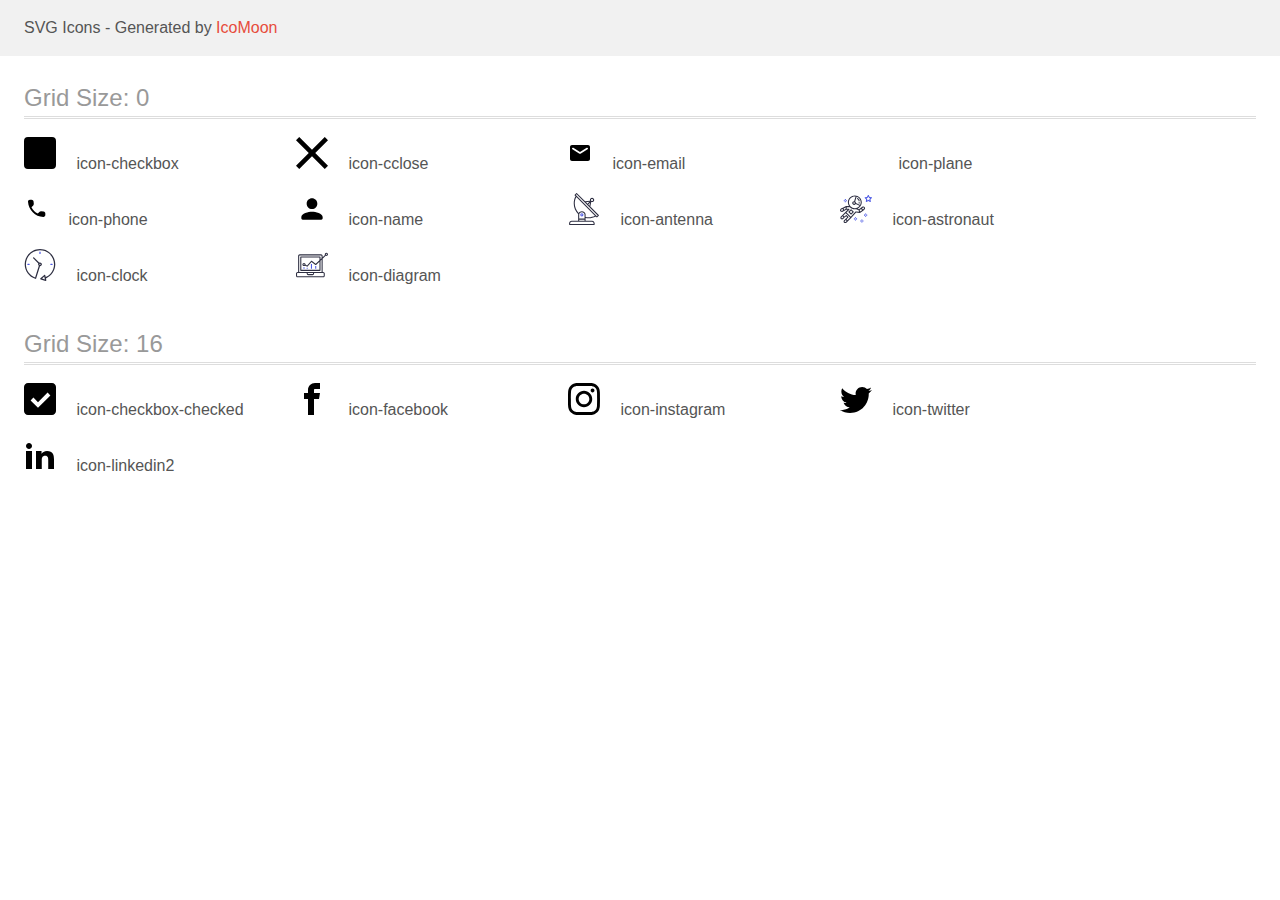
<file: icomoon (3/demo.html>
<!doctype html>
<html>
<head>
    <title>IcoMoon - SVG Icons</title>
    <meta charset="utf-8">
    <meta name="viewport" content="width=device-width, initial-scale=1">
    <link rel="stylesheet" href="demo-files/demo.css">
    <link rel="stylesheet" href="style.css">
</head>
<body>
<svg aria-hidden="true" style="position: absolute; width: 0; height: 0; overflow: hidden;" version="1.1" xmlns="http://www.w3.org/2000/svg" xmlns:xlink="http://www.w3.org/1999/xlink">
<defs>
<symbol id="icon-checkbox" viewBox="0 0 32 32">
<path stroke-linejoin="miter" stroke-linecap="butt" stroke-miterlimit="4" stroke-width="2" d="M4 1h24c1.657 0 3 1.343 3 3v24c0 1.657-1.343 3-3 3h-24c-1.657 0-3-1.343-3-3v-24c0-1.657 1.343-3 3-3z"></path>
</symbol>
<symbol id="icon-cclose" viewBox="0 0 32 32">
<path d="M32 3.223l-3.223-3.223-12.777 12.777-12.777-12.777-3.223 3.223 12.777 12.777-12.777 12.777 3.223 3.223 12.777-12.777 12.777 12.777 3.223-3.223-12.777-12.777 12.777-12.777z"></path>
</symbol>
<symbol id="icon-email" viewBox="0 0 24 32">
<path d="M20 8h-16c-1.1 0-1.99 0.9-1.99 2l-0.010 12c0 1.1 0.9 2 2 2h16c1.1 0 2-0.9 2-2v-12c0-1.1-0.9-2-2-2zM19.6 12.25l-7.070 4.42c-0.32 0.2-0.74 0.2-1.060 0l-7.070-4.42c-0.25-0.16-0.4-0.43-0.4-0.72 0-0.67 0.73-1.070 1.3-0.72l6.7 4.19 6.7-4.19c0.57-0.35 1.3 0.050 1.3 0.72 0 0.29-0.15 0.56-0.4 0.72z"></path>
</symbol>
<symbol id="icon-plane" viewBox="0 0 38 32">
<path fill="#fff" style="fill: var(--color1, #fff)" d="M18.873 9.72l-17.304 8.083 10.791 3.421 8.741-6.865c4.808-3.775 8.856-6.75 8.997-6.61s-2.793 3.682-6.519 7.872c-6.571 7.388-6.776 7.73-6.796 11.394l-0.021 3.778 6.547-6.425 3.644 1.241c2.030 0.693 3.904 0.948 4.232 0.578 0.669-0.754 5.676-23.866 5.261-24.281-0.149-0.149-8.056 3.368-17.573 7.813z"></path>
</symbol>
<symbol id="icon-phone" viewBox="0 0 24 32">
<path d="M19.635 18.487l-2.451-0.28c-0.589-0.067-1.167 0.135-1.582 0.55l-1.775 1.775c-2.731-1.389-4.969-3.618-6.359-6.359l1.785-1.785c0.415-0.415 0.618-0.994 0.55-1.582l-0.28-2.432c-0.116-0.975-0.936-1.708-1.92-1.708h-1.669c-1.090 0-1.997 0.907-1.93 1.997 0.511 8.24 7.102 14.821 15.332 15.332 1.090 0.068 1.997-0.839 1.997-1.93v-1.669c0.010-0.975-0.724-1.795-1.698-1.911z"></path>
</symbol>
<symbol id="icon-name" viewBox="0 0 32 32">
<path d="M16 16c2.947 0 5.333-2.387 5.333-5.333s-2.387-5.333-5.333-5.333c-2.947 0-5.333 2.387-5.333 5.333s2.387 5.333 5.333 5.333zM16 18.667c-3.56 0-10.667 1.787-10.667 5.333v1.333c0 0.733 0.6 1.333 1.333 1.333h18.667c0.733 0 1.333-0.6 1.333-1.333v-1.333c0-3.547-7.107-5.333-10.667-5.333z"></path>
</symbol>
<symbol id="icon-antenna" viewBox="0 0 32 32">
<path fill="#2e2f42" style="fill: var(--color2, #2e2f42)" d="M30.773 22.098l-8.443-8.505 0.937-4.615c0.242 0.094 0.499 0.143 0.759 0.145h0.006c0.008 0 0.017 0 0.026 0 1.192 0 2.159-0.967 2.159-2.159s-0.967-2.159-2.159-2.159c-1.192 0-2.159 0.967-2.159 2.159 0 0.26 0.046 0.508 0.13 0.739l-0.005-0.015-4.96 0.605-8.091-8.133c-0.096-0.098-0.229-0.159-0.376-0.16h-0c-0.14 0.001-0.274 0.057-0.373 0.155l-1.513 1.504c-0.097 0.097-0.156 0.23-0.156 0.377s0.060 0.281 0.156 0.377v0l0.814 0.825c-1.143 2.062-1.816 4.522-1.816 7.139 0 4.106 1.656 7.825 4.336 10.526l-0.001-0.001q0.063 0.061 0.146 0.098c-0.033 0.164-0.051 0.353-0.052 0.546v6.188h-6.4c-1.472 0.001-2.666 1.194-2.667 2.666v1.067c0 0.295 0.239 0.534 0.534 0.534h24.534c0.294 0 0.534-0.239 0.534-0.534v-1.067c-0.002-1.472-1.195-2.665-2.667-2.666h-6.4v-2.742c1.003 0.21 2.024 0.317 3.049 0.32 2.58-0.003 5.005-0.663 7.117-1.822l-0.077 0.039 0.819 0.823c0.099 0.101 0.235 0.159 0.377 0.16 0.14-0.001 0.274-0.056 0.373-0.155l1.512-1.505c0.096-0.097 0.156-0.23 0.156-0.377s-0.060-0.28-0.156-0.377v0zM23.28 6.233c0.193-0.192 0.458-0.31 0.752-0.31 0.589 0 1.067 0.478 1.067 1.066s-0.477 1.066-1.067 1.066c-0 0-0 0-0 0h-0.003c-0.587-0.003-1.061-0.479-1.061-1.066 0-0.296 0.12-0.563 0.315-0.756l0-0zM22.024 9.738l-0.599 2.945-1.175-1.182zM21.419 8.836l-1.92 1.909-1.485-1.493zM24.004 28.8c0.884 0 1.6 0.716 1.6 1.6v0 0.534h-23.466v-0.534c0-0.884 0.716-1.6 1.6-1.6v0zM16.538 26.666v1.067h-5.334v-1.067zM11.204 25.6v-4.053c0-1.294 1.197-2.346 2.666-2.346s2.667 1.053 2.667 2.346v4.053zM17.604 23.904v-2.357c0-1.882-1.675-3.413-3.733-3.413-0.018-0-0.038-0-0.059-0-1.353 0-2.54 0.707-3.213 1.771l-0.009 0.016c-2.36-2.482-3.811-5.846-3.811-9.55 0-2.314 0.567-4.496 1.569-6.414l-0.036 0.077 18.602 18.709c-1.823 0.947-3.979 1.502-6.266 1.502-1.079 0-2.129-0.124-3.136-0.357l0.093 0.018zM28.893 23.221l-21.057-21.181 0.755-0.752 7.935 7.98c0.003 0 0.006 0.007 0.009 0.009l13.114 13.191z"></path>
<path fill="#4d5ae5" style="fill: var(--color3, #4d5ae5)" d="M13.876 20.267h-0.005c-0.001 0-0.002 0-0.002 0-0.884 0-1.6 0.716-1.6 1.6s0.715 1.599 1.597 1.6h0.005c0.001 0 0.002 0 0.002 0 0.884 0 1.6-0.716 1.6-1.6s-0.715-1.599-1.597-1.6h-0zM14.249 22.245c-0.096 0.096-0.229 0.155-0.376 0.155-0.295 0-0.534-0.239-0.534-0.534 0-0.001 0-0.001 0-0.002v0c0.003-0.292 0.239-0.528 0.53-0.53h0c0.293 0.002 0.531 0.24 0.531 0.534 0 0.148-0.060 0.281-0.157 0.378l-0 0z"></path>
</symbol>
<symbol id="icon-astronaut" viewBox="0 0 32 32">
<path fill="#4d5ae5" style="fill: var(--color3, #4d5ae5)" d="M31.974 4.524c-0.064-0.191-0.227-0.332-0.427-0.362l-0.003-0-1.911-0.278-0.855-1.731c-0.179-0.365-0.776-0.365-0.956 0l-0.855 1.731-1.91 0.278c-0.26 0.038-0.457 0.26-0.457 0.528 0 0.15 0.062 0.285 0.161 0.382l0 0 1.383 1.348-0.326 1.903c-0.034 0.2 0.048 0.402 0.212 0.521 0.166 0.12 0.383 0.136 0.562 0.040l1.709-0.899 1.709 0.899c0.072 0.038 0.157 0.060 0.247 0.060 0.295 0 0.534-0.239 0.534-0.534 0-0.031-0.003-0.062-0.008-0.092l0 0.003-0.326-1.903 1.383-1.348c0.099-0.097 0.161-0.233 0.161-0.382 0-0.059-0.009-0.115-0.027-0.168l0.001 0.004zM29.512 5.851c-0.125 0.122-0.183 0.299-0.153 0.472l0.191 1.114-1-0.526c-0.072-0.039-0.158-0.062-0.248-0.062s-0.177 0.023-0.251 0.063l0.003-0.001-1 0.526 0.191-1.114c0.005-0.027 0.008-0.058 0.008-0.089 0-0.15-0.062-0.285-0.161-0.383l-0.81-0.79 1.119-0.162c0.174-0.025 0.324-0.135 0.401-0.292l0.5-1.013 0.5 1.013c0.078 0.157 0.228 0.267 0.402 0.292l1.119 0.162zM26.134 20.522h-1.067v1.067h1.067zM26.134 22.655h-1.067v1.067h1.067zM27.2 21.589h-1.067v1.067h1.067zM25.067 21.589h-1.067v1.067h1.067zM22.4 26.389h-1.067v1.067h1.067zM22.4 28.523h-1.067v1.067h1.067zM23.467 27.456h-1.067v1.067h1.067zM21.334 27.456h-1.067v1.067h1.067zM16 24.256h-1.066v1.067h1.066zM16 26.389h-1.066v1.067h1.066zM17.067 25.323h-1.067v1.067h1.067zM14.934 25.323h-1.067v1.067h1.067zM5.867 6.122h-1.066v1.066h1.066zM5.867 8.255h-1.066v1.067h1.066zM6.933 7.189h-1.066v1.067h1.066zM4.8 7.189h-1.067v1.067h1.067z"></path>
<path fill="#2e2f42" style="fill: var(--color2, #2e2f42)" d="M24.715 14.159c-0.28-0.377-0.699-0.636-1.179-0.704l-0.009-0.001c-0.076-0.012-0.165-0.018-0.254-0.018-0.411 0-0.789 0.14-1.090 0.374l0.004-0.003-1.252 0.96-1.898 1.417-1.358-0.541c2.421-1.086 4.114-3.508 4.114-6.32 0-3.823-3.122-6.933-6.961-6.933s-6.962 3.11-6.962 6.933c0 1.386 0.414 2.674 1.12 3.758l-2.769-0.024c-0.008 0-0.015 0.005-0.024 0.005-0.056 0.002-0.109 0.013-0.158 0.032l0.003-0.001c-0.013 0.005-0.026 0.008-0.038 0.014-0.006 0.002-0.013 0.003-0.019 0.007l-3.234 1.597-1.893 0.911c-0.025 0.011-0.045 0.023-0.065 0.036l0.002-0.001c-0.482 0.324-0.794 0.866-0.794 1.482 0 0.297 0.073 0.576 0.201 0.822l-0.005-0.010c0.22 0.429 0.595 0.745 1.056 0.89 0.161 0.053 0.345 0.083 0.537 0.083 0.308 0 0.598-0.078 0.851-0.216l-0.009 0.005 1.388-0.738 2.264-1.169 1.357-0.008-5.442 5.415q0 0.001-0.002 0.002l-1.339 1.333c-0.303 0.299-0.49 0.714-0.49 1.173 0 0.002 0 0.003 0 0.005v-0c0 0.445 0.173 0.863 0.49 1.178 0.325 0.323 0.752 0.485 1.179 0.485s0.855-0.162 1.18-0.485l1.314-1.308 1.741-1.3 0.901 0.897-3.102 3.088c-0.303 0.299-0.49 0.714-0.49 1.173 0 0.001 0 0.003 0 0.004v-0c0 0.445 0.174 0.863 0.49 1.179 0.325 0.323 0.752 0.485 1.18 0.485s0.855-0.162 1.18-0.485l3.482-3.466q0-0.002 0.001-0.002l1.010-1-0.004-0.003c0.007-0.006 0.015-0.009 0.022-0.015l5.166-5.658 3.471 0.494q0.038 0.006 0.075 0.005c0.065 0 0.127-0.015 0.188-0.038q0.025-0.010 0.050-0.023c0.019-0.009 0.039-0.015 0.057-0.027l3.213-2.134c0.012-0.008 0.018-0.020 0.029-0.029 0.012-0.010 0.029-0.014 0.040-0.025l1.272-1.192c0.347-0.326 0.563-0.787 0.563-1.299 0-0.4-0.132-0.77-0.355-1.067l0.003 0.005zM2.13 17.77c-0.173 0.093-0.37 0.111-0.558 0.052-0.295-0.093-0.505-0.364-0.505-0.683 0-0.236 0.114-0.445 0.29-0.575l0.002-0.001 1.314-0.632 0.316 0.925 0.133 0.388zM5.628 15.943l-1.548 0.8-0.255-0.747-0.183-0.537 2.026-1zM20.727 9.322c0 0.918-0.219 1.785-0.599 2.559l-4.181-1.899c-0.043-0.575-0.342-1.073-0.782-1.384l-0.006-0.004 1.464-4.86c2.378 0.755 4.105 2.974 4.105 5.587zM8.938 9.322c0-3.235 2.644-5.867 5.894-5.867 0.253 0 0.5 0.022 0.745 0.053l-1.432 4.753c-0.019 0-0.037-0.005-0.057-0.005-0 0-0.001 0-0.001 0-1.032 0-1.869 0.835-1.871 1.866v0c0.003 1.031 0.84 1.867 1.871 1.867 0 0 0.001 0 0.001 0h-0c0.694 0 1.294-0.383 1.618-0.944l3.863 1.755c-1.075 1.447-2.795 2.39-4.736 2.39-3.25 0-5.895-2.633-5.895-5.867zM14.895 10.121c0 0.441-0.362 0.8-0.806 0.8-0 0-0.001 0-0.001 0-0.443 0-0.802-0.358-0.805-0.8v-0c0-0.441 0.361-0.8 0.806-0.8s0.806 0.359 0.806 0.8zM2.465 25.146c-0.11 0.108-0.261 0.175-0.428 0.175s-0.317-0.067-0.427-0.175l0 0c-0.109-0.108-0.176-0.257-0.176-0.422s0.067-0.315 0.176-0.422l0-0 0.962-0.959 0.851 0.848zM5.678 28.88c-0.11 0.109-0.261 0.176-0.428 0.176s-0.317-0.067-0.427-0.175l0 0c-0.109-0.108-0.176-0.257-0.176-0.422s0.067-0.314 0.176-0.422l0-0 0.963-0.959 0.852 0.848zM9.161 25.411l-0.002 0.001-1.765 1.76-0.851-0.848 1.763-1.756q0 0 0.002-0.001c0.040-0.040 0.065-0.088 0.090-0.135 0.007-0.014 0.020-0.026 0.026-0.040 0.017-0.041 0.019-0.085 0.025-0.129 0.004-0.024 0.014-0.047 0.014-0.073 0-0.035-0.012-0.070-0.020-0.105-0.007-0.032-0.007-0.065-0.018-0.096-0.020-0.050-0.055-0.095-0.091-0.137-0.010-0.012-0.014-0.027-0.025-0.038h-0.001l-0.001-0.002-1.607-1.6c-0.017-0.017-0.039-0.024-0.058-0.038-0.025-0.021-0.054-0.040-0.084-0.056l-0.003-0.001c-0.027-0.013-0.058-0.024-0.090-0.032l-0.003-0.001c-0.030-0.010-0.065-0.017-0.101-0.020l-0.002-0c-0.006-0-0.014-0-0.021-0-0.026 0-0.052 0.002-0.076 0.006l0.003-0c-0.039 0.003-0.074 0.010-0.108 0.021l0.004-0.001c-0.036 0.013-0.067 0.028-0.096 0.046l0.002-0.001c-0.020 0.011-0.043 0.015-0.061 0.029l-1.774 1.324-0.901-0.897 2.399-2.386 4.36 4.289zM15.979 18.394c-0.015-0.002-0.030 0.004-0.045 0.003-0.008-0-0.018-0.001-0.027-0.001-0.031 0-0.061 0.003-0.091 0.008l0.003-0q-0.045 0.006-0.088 0.021c-0.037 0.013-0.069 0.029-0.099 0.048l0.002-0.001q-0.044 0.026-0.083 0.061c-0.013 0.011-0.028 0.017-0.040 0.029l-4.698 5.146-4.328-4.256 2.833-2.819c0.096-0.097 0.156-0.23 0.156-0.377 0-0.295-0.239-0.534-0.534-0.534-0 0-0.001 0-0.001 0h0l-2.219 0.013 0.027-1.607 3.104 0.027c1.264 1.297 3.027 2.101 4.979 2.101 0.001 0 0.002 0 0.003 0h-0c0.438 0 0.864-0.045 1.279-0.122 0.040 0.032 0.079 0.064 0.13 0.085l2.41 0.96 0.331 1.643zM20.020 18.573l-0.313-1.558 1.446-1.080 0.947 1.257zM23.774 15.742l-0.838 0.785-0.931-1.236 0.831-0.637c0.155-0.12 0.351-0.168 0.543-0.143 0.194 0.027 0.364 0.128 0.48 0.284 0.217 0.292 0.18 0.699-0.085 0.947z"></path>
<path fill="#2e2f42" style="fill: var(--color2, #2e2f42)" d="M13.602 18.544l-2.143-2.134c-0.096-0.096-0.229-0.155-0.376-0.155s-0.28 0.059-0.376 0.155l-2.143 2.134c-0.097 0.097-0.157 0.231-0.157 0.378s0.060 0.281 0.157 0.378v0l2.143 2.133c0.096 0.096 0.229 0.155 0.376 0.155s0.28-0.059 0.376-0.155l2.143-2.133c0.097-0.097 0.157-0.23 0.157-0.378s-0.060-0.282-0.157-0.378l-0-0zM11.083 20.303l-1.386-1.381 1.386-1.381 1.387 1.381zM17.165 5.071l-0.258 1.035c0.071 0.018 1.738 0.452 1.738 2.149h1.067c0-2.017-1.666-2.966-2.546-3.185zM19.711 9.322h-1.067v1.067h1.067z"></path>
</symbol>
<symbol id="icon-clock" viewBox="0 0 32 32">
<path fill="#2e2f42" style="fill: var(--color2, #2e2f42)" d="M31.297 15.302c-0.002-8.453-6.855-15.303-15.308-15.302-8.451 0.002-15.303 6.855-15.301 15.308 0.002 6.788 4.422 12.543 10.541 14.545l0.108 0.031q0.091 0.029 0.187 0.029c0.121 0 0.239-0.032 0.342-0.093 0.135-0.080 0.236-0.207 0.284-0.357l3.865-12.25c1.054-0.004 1.906-0.859 1.906-1.913 0-1.057-0.856-1.913-1.913-1.913-0.303 0-0.59 0.070-0.844 0.196l0.011-0.005-5.106-5.107c-0.115-0.115-0.275-0.187-0.451-0.187-0.352 0-0.638 0.285-0.638 0.638 0 0.176 0.071 0.336 0.187 0.451v0l5.104 5.109c-0.121 0.241-0.192 0.525-0.192 0.826 0 0.601 0.283 1.137 0.724 1.48l0.004 0.003-3.682 11.673c-7.278-2.681-11.005-10.754-8.323-18.032 2.681-7.277 10.755-11.005 18.032-8.323s11.004 10.755 8.323 18.032c-1.345 3.581-4.004 6.406-7.374 7.938l-0.088 0.036-0.398-1.875c-0.063-0.291-0.318-0.505-0.624-0.505-0.163 0-0.312 0.061-0.425 0.162l0.001-0.001-3.837 3.425c-0.132 0.117-0.214 0.287-0.214 0.477 0 0.283 0.185 0.524 0.441 0.607l0.005 0.001 4.899 1.564c0.058 0.020 0.126 0.031 0.196 0.031 0.352 0 0.637-0.285 0.637-0.637 0-0.047-0.005-0.093-0.015-0.137l0.001 0.004-0.391-1.839c5.528-2.374 9.329-7.772 9.329-14.057 0-0.011 0-0.023-0-0.034v0.002zM15.992 14.664c0.352 0 0.638 0.286 0.638 0.638s-0.286 0.638-0.638 0.638v0c-0.352 0-0.638-0.286-0.638-0.638s0.286-0.638 0.638-0.638v0zM18.093 29.527l2.184-1.948 0.603 2.84z"></path>
<path fill="#4d5ae5" style="fill: var(--color3, #4d5ae5)" d="M15.354 3.185v1.275c0 0.352 0.285 0.638 0.637 0.638s0.638-0.285 0.638-0.638v-1.275c-0.014-0.341-0.294-0.613-0.637-0.613s-0.624 0.271-0.637 0.611l-0 0.001zM3.876 14.664c-0.352 0-0.637 0.285-0.637 0.637s0.285 0.637 0.638 0.637h1.275c0.352 0 0.638-0.285 0.638-0.637s-0.285-0.637-0.638-0.637v0zM28.108 15.939c0.352 0 0.637-0.285 0.637-0.637s-0.285-0.637-0.637-0.637h-1.275c-0.341 0.014-0.613 0.294-0.613 0.637s0.271 0.624 0.611 0.637l0.001 0z"></path>
</symbol>
<symbol id="icon-diagram" viewBox="0 0 32 32">
<path fill="#4d5ae5" style="fill: var(--color3, #4d5ae5)" d="M14.925 14.965h1.066v4.797h-1.066zM19.19 17.097h1.066v2.665h-1.066zM10.661 18.696h1.066v1.066h-1.066zM7.463 18.163h1.066v1.599h-1.066z"></path>
<path fill="#2e2f42" style="fill: var(--color2, #2e2f42)" d="M1.599 28.291h25.587c0.883-0.001 1.598-0.716 1.599-1.599v-2.133c-0.001-0.883-0.716-1.599-1.599-1.599h-0.533v-13.293l3.028-2.868c0.207 0.105 0.452 0.166 0.711 0.166 0.888 0 1.608-0.72 1.608-1.608s-0.72-1.608-1.608-1.608c-0.888 0-1.608 0.72-1.608 1.608 0 0.247 0.055 0.48 0.155 0.689l-0.004-0.010-2.282 2.163v-1.23c-0.001-0.883-0.716-1.598-1.599-1.599h-21.322c-0.883 0-1.599 0.716-1.599 1.599v15.991h-0.533c-0.883 0.001-1.599 0.716-1.599 1.599v2.133c0.001 0.883 0.716 1.598 1.599 1.599h0zM30.384 4.837c0.294 0 0.533 0.239 0.533 0.533s-0.239 0.533-0.533 0.533v0c-0.294 0-0.533-0.239-0.533-0.533s0.239-0.533 0.533-0.533v0zM3.199 6.969c0-0.295 0.239-0.534 0.533-0.534h21.322c0.294 0 0.533 0.239 0.533 0.534v2.238l-1.066 1.013v-2.185c0-0.295-0.238-0.533-0.533-0.533h-19.19c-0.295 0-0.533 0.239-0.533 0.533v13.326c0 0.295 0.239 0.534 0.533 0.534h19.19c0.294 0 0.533-0.239 0.533-0.534v-9.674l1.066-1.010v12.283h-22.388zM7.996 13.899c-0.001 0-0.003 0-0.005 0-0.883 0-1.599 0.716-1.599 1.599s0.716 1.599 1.599 1.599c0.432 0 0.824-0.171 1.112-0.45l-0 0 1.853 0.93c0.215 0.108 0.476 0.057 0.636-0.123l3.938-4.431 3.872 2.902c0.208 0.156 0.498 0.139 0.686-0.040l3.365-3.188v8.131h-18.123v-12.26h18.124v2.66l-3.772 3.572-3.905-2.928c-0.088-0.066-0.199-0.106-0.319-0.106-0.158 0-0.3 0.069-0.398 0.178l-0 0.001-3.993 4.493-1.493-0.746q0.017-0.096 0.021-0.194c-0.001-0.883-0.716-1.598-1.599-1.599h-0zM8.529 15.498c0 0.294-0.239 0.533-0.533 0.533s-0.533-0.239-0.533-0.533v0c0-0.294 0.239-0.533 0.533-0.533s0.533 0.239 0.533 0.533v0zM11.727 24.026h5.331v0.533c0 0.294-0.238 0.533-0.533 0.533h-4.264c-0.294 0-0.533-0.239-0.533-0.533v0zM1.066 24.56c0-0.294 0.239-0.533 0.533-0.533h9.062v0.533c0 0.883 0.716 1.599 1.599 1.599h4.265c0.883-0.001 1.599-0.716 1.599-1.599v-0.533h9.062c0.294 0 0.533 0.238 0.533 0.533v2.133c0 0.294-0.239 0.533-0.534 0.533h-25.587c-0.294 0-0.533-0.239-0.533-0.533v0z"></path>
</symbol>
<symbol id="icon-checkbox-checked" viewBox="0 0 32 32">
<path d="M28 0h-24c-2.2 0-4 1.8-4 4v24c0 2.2 1.8 4 4 4h24c2.2 0 4-1.8 4-4v-24c0-2.2-1.8-4-4-4zM14 24.828l-7.414-7.414 2.828-2.828 4.586 4.586 9.586-9.586 2.828 2.828-12.414 12.414z"></path>
</symbol>
<symbol id="icon-facebook" viewBox="0 0 32 32">
<path d="M19 6h5v-6h-5c-3.86 0-7 3.14-7 7v3h-4v6h4v16h6v-16h5l1-6h-6v-3c0-0.542 0.458-1 1-1z"></path>
</symbol>
<symbol id="icon-instagram" viewBox="0 0 32 32">
<path d="M16 2.881c4.275 0 4.781 0.019 6.462 0.094 1.563 0.069 2.406 0.331 2.969 0.55 0.744 0.288 1.281 0.638 1.837 1.194 0.563 0.563 0.906 1.094 1.2 1.838 0.219 0.563 0.481 1.412 0.55 2.969 0.075 1.688 0.094 2.194 0.094 6.463s-0.019 4.781-0.094 6.463c-0.069 1.563-0.331 2.406-0.55 2.969-0.288 0.744-0.637 1.281-1.194 1.837-0.563 0.563-1.094 0.906-1.837 1.2-0.563 0.219-1.413 0.481-2.969 0.55-1.688 0.075-2.194 0.094-6.463 0.094s-4.781-0.019-6.463-0.094c-1.563-0.069-2.406-0.331-2.969-0.55-0.744-0.288-1.281-0.637-1.838-1.194-0.563-0.563-0.906-1.094-1.2-1.837-0.219-0.563-0.481-1.413-0.55-2.969-0.075-1.688-0.094-2.194-0.094-6.463s0.019-4.781 0.094-6.463c0.069-1.563 0.331-2.406 0.55-2.969 0.288-0.744 0.638-1.281 1.194-1.838 0.563-0.563 1.094-0.906 1.838-1.2 0.563-0.219 1.412-0.481 2.969-0.55 1.681-0.075 2.188-0.094 6.463-0.094zM16 0c-4.344 0-4.887 0.019-6.594 0.094-1.7 0.075-2.869 0.35-3.881 0.744-1.056 0.412-1.95 0.956-2.837 1.85-0.894 0.888-1.438 1.781-1.85 2.831-0.394 1.019-0.669 2.181-0.744 3.881-0.075 1.713-0.094 2.256-0.094 6.6s0.019 4.887 0.094 6.594c0.075 1.7 0.35 2.869 0.744 3.881 0.413 1.056 0.956 1.95 1.85 2.837 0.887 0.887 1.781 1.438 2.831 1.844 1.019 0.394 2.181 0.669 3.881 0.744 1.706 0.075 2.25 0.094 6.594 0.094s4.888-0.019 6.594-0.094c1.7-0.075 2.869-0.35 3.881-0.744 1.050-0.406 1.944-0.956 2.831-1.844s1.438-1.781 1.844-2.831c0.394-1.019 0.669-2.181 0.744-3.881 0.075-1.706 0.094-2.25 0.094-6.594s-0.019-4.887-0.094-6.594c-0.075-1.7-0.35-2.869-0.744-3.881-0.394-1.063-0.938-1.956-1.831-2.844-0.887-0.887-1.781-1.438-2.831-1.844-1.019-0.394-2.181-0.669-3.881-0.744-1.712-0.081-2.256-0.1-6.6-0.1v0z"></path>
<path d="M16 7.781c-4.537 0-8.219 3.681-8.219 8.219s3.681 8.219 8.219 8.219 8.219-3.681 8.219-8.219c0-4.537-3.681-8.219-8.219-8.219zM16 21.331c-2.944 0-5.331-2.387-5.331-5.331s2.387-5.331 5.331-5.331c2.944 0 5.331 2.387 5.331 5.331s-2.387 5.331-5.331 5.331z"></path>
<path d="M26.462 7.456c0 1.060-0.859 1.919-1.919 1.919s-1.919-0.859-1.919-1.919c0-1.060 0.859-1.919 1.919-1.919s1.919 0.859 1.919 1.919z"></path>
</symbol>
<symbol id="icon-twitter" viewBox="0 0 32 32">
<path d="M32 7.075c-1.175 0.525-2.444 0.875-3.769 1.031 1.356-0.813 2.394-2.1 2.887-3.631-1.269 0.75-2.675 1.3-4.169 1.594-1.2-1.275-2.906-2.069-4.794-2.069-3.625 0-6.563 2.938-6.563 6.563 0 0.512 0.056 1.012 0.169 1.494-5.456-0.275-10.294-2.888-13.531-6.862-0.563 0.969-0.887 2.1-0.887 3.3 0 2.275 1.156 4.287 2.919 5.463-1.075-0.031-2.087-0.331-2.975-0.819 0 0.025 0 0.056 0 0.081 0 3.181 2.263 5.838 5.269 6.437-0.55 0.15-1.131 0.231-1.731 0.231-0.425 0-0.831-0.044-1.237-0.119 0.838 2.606 3.263 4.506 6.131 4.563-2.25 1.762-5.075 2.813-8.156 2.813-0.531 0-1.050-0.031-1.569-0.094 2.913 1.869 6.362 2.95 10.069 2.95 12.075 0 18.681-10.006 18.681-18.681 0-0.287-0.006-0.569-0.019-0.85 1.281-0.919 2.394-2.075 3.275-3.394z"></path>
</symbol>
<symbol id="icon-linkedin2" viewBox="0 0 32 32">
<path d="M12 12h5.535v2.837h0.079c0.77-1.381 2.655-2.837 5.464-2.837 5.842 0 6.922 3.637 6.922 8.367v9.633h-5.769v-8.54c0-2.037-0.042-4.657-3.001-4.657-3.005 0-3.463 2.218-3.463 4.509v8.688h-5.767v-18z"></path>
<path d="M2 12h6v18h-6v-18z"></path>
<path d="M8 7c0 1.657-1.343 3-3 3s-3-1.343-3-3c0-1.657 1.343-3 3-3s3 1.343 3 3z"></path>
</symbol>
</defs>
</svg>

<header class="bgc1 clearfix">
<div class="mhl">
    <p>SVG Icons - Generated by <a href="https://icomoon.io/app">IcoMoon</a></p>
</div>
</header>
    <div class="clearfix mhl ptl">
        <h1 class="mvm mtn fgc1">Grid Size: 0</h1>
        <div class="glyph fs1">
            <div class="clearfix pbs">
                <svg class="icon icon-checkbox"><use xlink:href="#icon-checkbox"></use></svg><span class="name"> icon-checkbox</span>
            </div>
        </div>
        <div class="glyph fs1">
            <div class="clearfix pbs">
                <svg class="icon icon-cclose"><use xlink:href="#icon-cclose"></use></svg><span class="name"> icon-cclose</span>
            </div>
        </div>
        <div class="glyph fs1">
            <div class="clearfix pbs">
                <svg class="icon icon-email"><use xlink:href="#icon-email"></use></svg><span class="name"> icon-email</span>
            </div>
        </div>
        <div class="glyph fs1">
            <div class="clearfix pbs">
                <svg class="icon icon-plane"><use xlink:href="#icon-plane"></use></svg><span class="name"> icon-plane</span>
            </div>
        </div>
        <div class="glyph fs1">
            <div class="clearfix pbs">
                <svg class="icon icon-phone"><use xlink:href="#icon-phone"></use></svg><span class="name"> icon-phone</span>
            </div>
        </div>
        <div class="glyph fs1">
            <div class="clearfix pbs">
                <svg class="icon icon-name"><use xlink:href="#icon-name"></use></svg><span class="name"> icon-name</span>
            </div>
        </div>
        <div class="glyph fs1">
            <div class="clearfix pbs">
                <svg class="icon icon-antenna"><use xlink:href="#icon-antenna"></use></svg><span class="name"> icon-antenna</span>
            </div>
        </div>
        <div class="glyph fs1">
            <div class="clearfix pbs">
                <svg class="icon icon-astronaut"><use xlink:href="#icon-astronaut"></use></svg><span class="name"> icon-astronaut</span>
            </div>
        </div>
        <div class="glyph fs1">
            <div class="clearfix pbs">
                <svg class="icon icon-clock"><use xlink:href="#icon-clock"></use></svg><span class="name"> icon-clock</span>
            </div>
        </div>
        <div class="glyph fs1">
            <div class="clearfix pbs">
                <svg class="icon icon-diagram"><use xlink:href="#icon-diagram"></use></svg><span class="name"> icon-diagram</span>
            </div>
        </div>
  </div>
    <div class="clearfix mhl ptl">
        <h1 class="mvm mtn fgc1">Grid Size: 16</h1>
        <div class="glyph fs2">
            <div class="clearfix pbs">
                <svg class="icon icon-checkbox-checked"><use xlink:href="#icon-checkbox-checked"></use></svg><span class="name"> icon-checkbox-checked</span>
            </div>
        </div>
        <div class="glyph fs2">
            <div class="clearfix pbs">
                <svg class="icon icon-facebook"><use xlink:href="#icon-facebook"></use></svg><span class="name"> icon-facebook</span>
            </div>
        </div>
        <div class="glyph fs2">
            <div class="clearfix pbs">
                <svg class="icon icon-instagram"><use xlink:href="#icon-instagram"></use></svg><span class="name"> icon-instagram</span>
            </div>
        </div>
        <div class="glyph fs2">
            <div class="clearfix pbs">
                <svg class="icon icon-twitter"><use xlink:href="#icon-twitter"></use></svg><span class="name"> icon-twitter</span>
            </div>
        </div>
        <div class="glyph fs2">
            <div class="clearfix pbs">
                <svg class="icon icon-linkedin2"><use xlink:href="#icon-linkedin2"></use></svg><span class="name"> icon-linkedin2</span>
            </div>
        </div>
  </div>
<script defer src="svgxuse.js"></script>
</body>
</html>
</file>
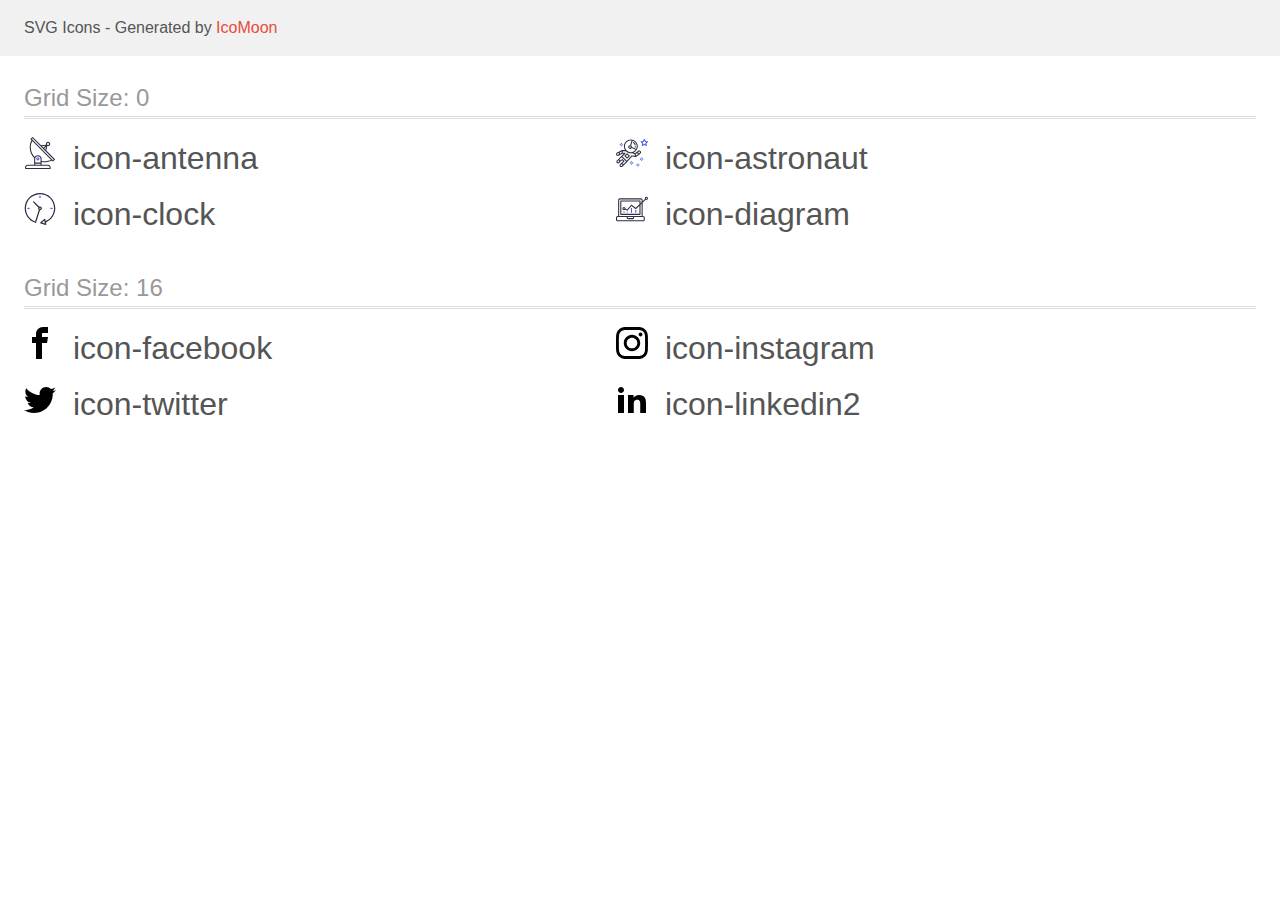
<file: images/icomoon (1)/demo.html>
<!doctype html>
<html>
<head>
    <title>IcoMoon - SVG Icons</title>
    <meta charset="utf-8">
    <meta name="viewport" content="width=device-width, initial-scale=1">
    <link rel="stylesheet" href="demo-files/demo.css">
    <link rel="stylesheet" href="style.css">
</head>
<body>
<svg aria-hidden="true" style="position: absolute; width: 0; height: 0; overflow: hidden;" version="1.1" xmlns="http://www.w3.org/2000/svg" xmlns:xlink="http://www.w3.org/1999/xlink">
<defs>
<symbol id="icon-antenna" viewBox="0 0 32 32">
<path fill="#2e2f42" style="fill: var(--color1, #2e2f42)" d="M30.773 22.098l-8.443-8.505 0.937-4.615c0.242 0.094 0.499 0.143 0.759 0.145h0.006c0.008 0 0.017 0 0.026 0 1.192 0 2.159-0.967 2.159-2.159s-0.967-2.159-2.159-2.159c-1.192 0-2.159 0.967-2.159 2.159 0 0.26 0.046 0.508 0.13 0.739l-0.005-0.015-4.96 0.605-8.091-8.133c-0.096-0.098-0.229-0.159-0.376-0.16h-0c-0.14 0.001-0.274 0.057-0.373 0.155l-1.513 1.504c-0.097 0.097-0.156 0.23-0.156 0.377s0.060 0.281 0.156 0.377v0l0.814 0.825c-1.143 2.062-1.816 4.522-1.816 7.139 0 4.106 1.656 7.825 4.336 10.526l-0.001-0.001q0.063 0.061 0.146 0.098c-0.033 0.164-0.051 0.353-0.052 0.546v6.188h-6.4c-1.472 0.001-2.666 1.194-2.667 2.666v1.067c0 0.295 0.239 0.534 0.534 0.534h24.534c0.294 0 0.534-0.239 0.534-0.534v-1.067c-0.002-1.472-1.195-2.665-2.667-2.666h-6.4v-2.742c1.003 0.21 2.024 0.317 3.049 0.32 2.58-0.003 5.005-0.663 7.117-1.822l-0.077 0.039 0.819 0.823c0.099 0.101 0.235 0.159 0.377 0.16 0.14-0.001 0.274-0.056 0.373-0.155l1.512-1.505c0.096-0.097 0.156-0.23 0.156-0.377s-0.060-0.28-0.156-0.377v0zM23.28 6.233c0.193-0.192 0.458-0.31 0.752-0.31 0.589 0 1.067 0.478 1.067 1.066s-0.477 1.066-1.067 1.066c-0 0-0 0-0 0h-0.003c-0.587-0.003-1.061-0.479-1.061-1.066 0-0.296 0.12-0.563 0.315-0.756l0-0zM22.024 9.738l-0.599 2.945-1.175-1.182zM21.419 8.836l-1.92 1.909-1.485-1.493zM24.004 28.8c0.884 0 1.6 0.716 1.6 1.6v0 0.534h-23.466v-0.534c0-0.884 0.716-1.6 1.6-1.6v0zM16.538 26.666v1.067h-5.334v-1.067zM11.204 25.6v-4.053c0-1.294 1.197-2.346 2.666-2.346s2.667 1.053 2.667 2.346v4.053zM17.604 23.904v-2.357c0-1.882-1.675-3.413-3.733-3.413-0.018-0-0.038-0-0.059-0-1.353 0-2.54 0.707-3.213 1.771l-0.009 0.016c-2.36-2.482-3.811-5.846-3.811-9.55 0-2.314 0.567-4.496 1.569-6.414l-0.036 0.077 18.602 18.709c-1.823 0.947-3.979 1.502-6.266 1.502-1.079 0-2.129-0.124-3.136-0.357l0.093 0.018zM28.893 23.221l-21.057-21.181 0.755-0.752 7.935 7.98c0.003 0 0.006 0.007 0.009 0.009l13.114 13.191z"></path>
<path fill="#4d5ae5" style="fill: var(--color2, #4d5ae5)" d="M13.876 20.267h-0.005c-0.001 0-0.002 0-0.002 0-0.884 0-1.6 0.716-1.6 1.6s0.715 1.599 1.597 1.6h0.005c0.001 0 0.002 0 0.002 0 0.884 0 1.6-0.716 1.6-1.6s-0.715-1.599-1.597-1.6h-0zM14.249 22.245c-0.096 0.096-0.229 0.155-0.376 0.155-0.295 0-0.534-0.239-0.534-0.534 0-0.001 0-0.001 0-0.002v0c0.003-0.292 0.239-0.528 0.53-0.53h0c0.293 0.002 0.531 0.24 0.531 0.534 0 0.148-0.060 0.281-0.157 0.378l-0 0z"></path>
</symbol>
<symbol id="icon-astronaut" viewBox="0 0 32 32">
<path fill="#4d5ae5" style="fill: var(--color2, #4d5ae5)" d="M31.974 4.524c-0.064-0.191-0.227-0.332-0.427-0.362l-0.003-0-1.911-0.278-0.855-1.731c-0.179-0.365-0.776-0.365-0.956 0l-0.855 1.731-1.91 0.278c-0.26 0.038-0.457 0.26-0.457 0.528 0 0.15 0.062 0.285 0.161 0.382l0 0 1.383 1.348-0.326 1.903c-0.034 0.2 0.048 0.402 0.212 0.521 0.166 0.12 0.383 0.136 0.562 0.040l1.709-0.899 1.709 0.899c0.072 0.038 0.157 0.060 0.247 0.060 0.295 0 0.534-0.239 0.534-0.534 0-0.031-0.003-0.062-0.008-0.092l0 0.003-0.326-1.903 1.383-1.348c0.099-0.097 0.161-0.233 0.161-0.382 0-0.059-0.009-0.115-0.027-0.168l0.001 0.004zM29.512 5.851c-0.125 0.122-0.183 0.299-0.153 0.472l0.191 1.114-1-0.526c-0.072-0.039-0.158-0.062-0.248-0.062s-0.177 0.023-0.251 0.063l0.003-0.001-1 0.526 0.191-1.114c0.005-0.027 0.008-0.058 0.008-0.089 0-0.15-0.062-0.285-0.161-0.383l-0.81-0.79 1.119-0.162c0.174-0.025 0.324-0.135 0.401-0.292l0.5-1.013 0.5 1.013c0.078 0.157 0.228 0.267 0.402 0.292l1.119 0.162zM26.134 20.522h-1.067v1.067h1.067zM26.134 22.655h-1.067v1.067h1.067zM27.2 21.589h-1.067v1.067h1.067zM25.067 21.589h-1.067v1.067h1.067zM22.4 26.389h-1.067v1.067h1.067zM22.4 28.523h-1.067v1.067h1.067zM23.467 27.456h-1.067v1.067h1.067zM21.334 27.456h-1.067v1.067h1.067zM16 24.256h-1.066v1.067h1.066zM16 26.389h-1.066v1.067h1.066zM17.067 25.323h-1.067v1.067h1.067zM14.934 25.323h-1.067v1.067h1.067zM5.867 6.122h-1.066v1.066h1.066zM5.867 8.255h-1.066v1.067h1.066zM6.933 7.189h-1.066v1.067h1.066zM4.8 7.189h-1.067v1.067h1.067z"></path>
<path fill="#2e2f42" style="fill: var(--color1, #2e2f42)" d="M24.715 14.159c-0.28-0.377-0.699-0.636-1.179-0.704l-0.009-0.001c-0.076-0.012-0.165-0.018-0.254-0.018-0.411 0-0.789 0.14-1.090 0.374l0.004-0.003-1.252 0.96-1.898 1.417-1.358-0.541c2.421-1.086 4.114-3.508 4.114-6.32 0-3.823-3.122-6.933-6.961-6.933s-6.962 3.11-6.962 6.933c0 1.386 0.414 2.674 1.12 3.758l-2.769-0.024c-0.008 0-0.015 0.005-0.024 0.005-0.056 0.002-0.109 0.013-0.158 0.032l0.003-0.001c-0.013 0.005-0.026 0.008-0.038 0.014-0.006 0.002-0.013 0.003-0.019 0.007l-3.234 1.597-1.893 0.911c-0.025 0.011-0.045 0.023-0.065 0.036l0.002-0.001c-0.482 0.324-0.794 0.866-0.794 1.482 0 0.297 0.073 0.576 0.201 0.822l-0.005-0.010c0.22 0.429 0.595 0.745 1.056 0.89 0.161 0.053 0.345 0.083 0.537 0.083 0.308 0 0.598-0.078 0.851-0.216l-0.009 0.005 1.388-0.738 2.264-1.169 1.357-0.008-5.442 5.415q0 0.001-0.002 0.002l-1.339 1.333c-0.303 0.299-0.49 0.714-0.49 1.173 0 0.002 0 0.003 0 0.005v-0c0 0.445 0.173 0.863 0.49 1.178 0.325 0.323 0.752 0.485 1.179 0.485s0.855-0.162 1.18-0.485l1.314-1.308 1.741-1.3 0.901 0.897-3.102 3.088c-0.303 0.299-0.49 0.714-0.49 1.173 0 0.001 0 0.003 0 0.004v-0c0 0.445 0.174 0.863 0.49 1.179 0.325 0.323 0.752 0.485 1.18 0.485s0.855-0.162 1.18-0.485l3.482-3.466q0-0.002 0.001-0.002l1.010-1-0.004-0.003c0.007-0.006 0.015-0.009 0.022-0.015l5.166-5.658 3.471 0.494q0.038 0.006 0.075 0.005c0.065 0 0.127-0.015 0.188-0.038q0.025-0.010 0.050-0.023c0.019-0.009 0.039-0.015 0.057-0.027l3.213-2.134c0.012-0.008 0.018-0.020 0.029-0.029 0.012-0.010 0.029-0.014 0.040-0.025l1.272-1.192c0.347-0.326 0.563-0.787 0.563-1.299 0-0.4-0.132-0.77-0.355-1.067l0.003 0.005zM2.13 17.77c-0.173 0.093-0.37 0.111-0.558 0.052-0.295-0.093-0.505-0.364-0.505-0.683 0-0.236 0.114-0.445 0.29-0.575l0.002-0.001 1.314-0.632 0.316 0.925 0.133 0.388zM5.628 15.943l-1.548 0.8-0.255-0.747-0.183-0.537 2.026-1zM20.727 9.322c0 0.918-0.219 1.785-0.599 2.559l-4.181-1.899c-0.043-0.575-0.342-1.073-0.782-1.384l-0.006-0.004 1.464-4.86c2.378 0.755 4.105 2.974 4.105 5.587zM8.938 9.322c0-3.235 2.644-5.867 5.894-5.867 0.253 0 0.5 0.022 0.745 0.053l-1.432 4.753c-0.019 0-0.037-0.005-0.057-0.005-0 0-0.001 0-0.001 0-1.032 0-1.869 0.835-1.871 1.866v0c0.003 1.031 0.84 1.867 1.871 1.867 0 0 0.001 0 0.001 0h-0c0.694 0 1.294-0.383 1.618-0.944l3.863 1.755c-1.075 1.447-2.795 2.39-4.736 2.39-3.25 0-5.895-2.633-5.895-5.867zM14.895 10.121c0 0.441-0.362 0.8-0.806 0.8-0 0-0.001 0-0.001 0-0.443 0-0.802-0.358-0.805-0.8v-0c0-0.441 0.361-0.8 0.806-0.8s0.806 0.359 0.806 0.8zM2.465 25.146c-0.11 0.108-0.261 0.175-0.428 0.175s-0.317-0.067-0.427-0.175l0 0c-0.109-0.108-0.176-0.257-0.176-0.422s0.067-0.315 0.176-0.422l0-0 0.962-0.959 0.851 0.848zM5.678 28.88c-0.11 0.109-0.261 0.176-0.428 0.176s-0.317-0.067-0.427-0.175l0 0c-0.109-0.108-0.176-0.257-0.176-0.422s0.067-0.314 0.176-0.422l0-0 0.963-0.959 0.852 0.848zM9.161 25.411l-0.002 0.001-1.765 1.76-0.851-0.848 1.763-1.756q0 0 0.002-0.001c0.040-0.040 0.065-0.088 0.090-0.135 0.007-0.014 0.020-0.026 0.026-0.040 0.017-0.041 0.019-0.085 0.025-0.129 0.004-0.024 0.014-0.047 0.014-0.073 0-0.035-0.012-0.070-0.020-0.105-0.007-0.032-0.007-0.065-0.018-0.096-0.020-0.050-0.055-0.095-0.091-0.137-0.010-0.012-0.014-0.027-0.025-0.038h-0.001l-0.001-0.002-1.607-1.6c-0.017-0.017-0.039-0.024-0.058-0.038-0.025-0.021-0.054-0.040-0.084-0.056l-0.003-0.001c-0.027-0.013-0.058-0.024-0.090-0.032l-0.003-0.001c-0.030-0.010-0.065-0.017-0.101-0.020l-0.002-0c-0.006-0-0.014-0-0.021-0-0.026 0-0.052 0.002-0.076 0.006l0.003-0c-0.039 0.003-0.074 0.010-0.108 0.021l0.004-0.001c-0.036 0.013-0.067 0.028-0.096 0.046l0.002-0.001c-0.020 0.011-0.043 0.015-0.061 0.029l-1.774 1.324-0.901-0.897 2.399-2.386 4.36 4.289zM15.979 18.394c-0.015-0.002-0.030 0.004-0.045 0.003-0.008-0-0.018-0.001-0.027-0.001-0.031 0-0.061 0.003-0.091 0.008l0.003-0q-0.045 0.006-0.088 0.021c-0.037 0.013-0.069 0.029-0.099 0.048l0.002-0.001q-0.044 0.026-0.083 0.061c-0.013 0.011-0.028 0.017-0.040 0.029l-4.698 5.146-4.328-4.256 2.833-2.819c0.096-0.097 0.156-0.23 0.156-0.377 0-0.295-0.239-0.534-0.534-0.534-0 0-0.001 0-0.001 0h0l-2.219 0.013 0.027-1.607 3.104 0.027c1.264 1.297 3.027 2.101 4.979 2.101 0.001 0 0.002 0 0.003 0h-0c0.438 0 0.864-0.045 1.279-0.122 0.040 0.032 0.079 0.064 0.13 0.085l2.41 0.96 0.331 1.643zM20.020 18.573l-0.313-1.558 1.446-1.080 0.947 1.257zM23.774 15.742l-0.838 0.785-0.931-1.236 0.831-0.637c0.155-0.12 0.351-0.168 0.543-0.143 0.194 0.027 0.364 0.128 0.48 0.284 0.217 0.292 0.18 0.699-0.085 0.947z"></path>
<path fill="#2e2f42" style="fill: var(--color1, #2e2f42)" d="M13.602 18.544l-2.143-2.134c-0.096-0.096-0.229-0.155-0.376-0.155s-0.28 0.059-0.376 0.155l-2.143 2.134c-0.097 0.097-0.157 0.231-0.157 0.378s0.060 0.281 0.157 0.378v0l2.143 2.133c0.096 0.096 0.229 0.155 0.376 0.155s0.28-0.059 0.376-0.155l2.143-2.133c0.097-0.097 0.157-0.23 0.157-0.378s-0.060-0.282-0.157-0.378l-0-0zM11.083 20.303l-1.386-1.381 1.386-1.381 1.387 1.381zM17.165 5.071l-0.258 1.035c0.071 0.018 1.738 0.452 1.738 2.149h1.067c0-2.017-1.666-2.966-2.546-3.185zM19.711 9.322h-1.067v1.067h1.067z"></path>
</symbol>
<symbol id="icon-clock" viewBox="0 0 32 32">
<path fill="#2e2f42" style="fill: var(--color1, #2e2f42)" d="M31.297 15.302c-0.002-8.453-6.855-15.303-15.308-15.302-8.451 0.002-15.303 6.855-15.301 15.308 0.002 6.788 4.422 12.543 10.541 14.545l0.108 0.031q0.091 0.029 0.187 0.029c0.121 0 0.239-0.032 0.342-0.093 0.135-0.080 0.236-0.207 0.284-0.357l3.865-12.25c1.054-0.004 1.906-0.859 1.906-1.913 0-1.057-0.856-1.913-1.913-1.913-0.303 0-0.59 0.070-0.844 0.196l0.011-0.005-5.106-5.107c-0.115-0.115-0.275-0.187-0.451-0.187-0.352 0-0.638 0.285-0.638 0.638 0 0.176 0.071 0.336 0.187 0.451v0l5.104 5.109c-0.121 0.241-0.192 0.525-0.192 0.826 0 0.601 0.283 1.137 0.724 1.48l0.004 0.003-3.682 11.673c-7.278-2.681-11.005-10.754-8.323-18.032 2.681-7.277 10.755-11.005 18.032-8.323s11.004 10.755 8.323 18.032c-1.345 3.581-4.004 6.406-7.374 7.938l-0.088 0.036-0.398-1.875c-0.063-0.291-0.318-0.505-0.624-0.505-0.163 0-0.312 0.061-0.425 0.162l0.001-0.001-3.837 3.425c-0.132 0.117-0.214 0.287-0.214 0.477 0 0.283 0.185 0.524 0.441 0.607l0.005 0.001 4.899 1.564c0.058 0.020 0.126 0.031 0.196 0.031 0.352 0 0.637-0.285 0.637-0.637 0-0.047-0.005-0.093-0.015-0.137l0.001 0.004-0.391-1.839c5.528-2.374 9.329-7.772 9.329-14.057 0-0.011 0-0.023-0-0.034v0.002zM15.992 14.664c0.352 0 0.638 0.286 0.638 0.638s-0.286 0.638-0.638 0.638v0c-0.352 0-0.638-0.286-0.638-0.638s0.286-0.638 0.638-0.638v0zM18.093 29.527l2.184-1.948 0.603 2.84z"></path>
<path fill="#4d5ae5" style="fill: var(--color2, #4d5ae5)" d="M15.354 3.185v1.275c0 0.352 0.285 0.638 0.637 0.638s0.638-0.285 0.638-0.638v-1.275c-0.014-0.341-0.294-0.613-0.637-0.613s-0.624 0.271-0.637 0.611l-0 0.001zM3.876 14.664c-0.352 0-0.637 0.285-0.637 0.637s0.285 0.637 0.638 0.637h1.275c0.352 0 0.638-0.285 0.638-0.637s-0.285-0.637-0.638-0.637v0zM28.108 15.939c0.352 0 0.637-0.285 0.637-0.637s-0.285-0.637-0.637-0.637h-1.275c-0.341 0.014-0.613 0.294-0.613 0.637s0.271 0.624 0.611 0.637l0.001 0z"></path>
</symbol>
<symbol id="icon-diagram" viewBox="0 0 32 32">
<path fill="#4d5ae5" style="fill: var(--color2, #4d5ae5)" d="M14.925 14.965h1.066v4.797h-1.066zM19.19 17.097h1.066v2.665h-1.066zM10.661 18.696h1.066v1.066h-1.066zM7.463 18.163h1.066v1.599h-1.066z"></path>
<path fill="#2e2f42" style="fill: var(--color1, #2e2f42)" d="M1.599 28.291h25.587c0.883-0.001 1.598-0.716 1.599-1.599v-2.133c-0.001-0.883-0.716-1.599-1.599-1.599h-0.533v-13.293l3.028-2.868c0.207 0.105 0.452 0.166 0.711 0.166 0.888 0 1.608-0.72 1.608-1.608s-0.72-1.608-1.608-1.608c-0.888 0-1.608 0.72-1.608 1.608 0 0.247 0.055 0.48 0.155 0.689l-0.004-0.010-2.282 2.163v-1.23c-0.001-0.883-0.716-1.598-1.599-1.599h-21.322c-0.883 0-1.599 0.716-1.599 1.599v15.991h-0.533c-0.883 0.001-1.599 0.716-1.599 1.599v2.133c0.001 0.883 0.716 1.598 1.599 1.599h0zM30.384 4.837c0.294 0 0.533 0.239 0.533 0.533s-0.239 0.533-0.533 0.533v0c-0.294 0-0.533-0.239-0.533-0.533s0.239-0.533 0.533-0.533v0zM3.199 6.969c0-0.295 0.239-0.534 0.533-0.534h21.322c0.294 0 0.533 0.239 0.533 0.534v2.238l-1.066 1.013v-2.185c0-0.295-0.238-0.533-0.533-0.533h-19.19c-0.295 0-0.533 0.239-0.533 0.533v13.326c0 0.295 0.239 0.534 0.533 0.534h19.19c0.294 0 0.533-0.239 0.533-0.534v-9.674l1.066-1.010v12.283h-22.388zM7.996 13.899c-0.001 0-0.003 0-0.005 0-0.883 0-1.599 0.716-1.599 1.599s0.716 1.599 1.599 1.599c0.432 0 0.824-0.171 1.112-0.45l-0 0 1.853 0.93c0.215 0.108 0.476 0.057 0.636-0.123l3.938-4.431 3.872 2.902c0.208 0.156 0.498 0.139 0.686-0.040l3.365-3.188v8.131h-18.123v-12.26h18.124v2.66l-3.772 3.572-3.905-2.928c-0.088-0.066-0.199-0.106-0.319-0.106-0.158 0-0.3 0.069-0.398 0.178l-0 0.001-3.993 4.493-1.493-0.746q0.017-0.096 0.021-0.194c-0.001-0.883-0.716-1.598-1.599-1.599h-0zM8.529 15.498c0 0.294-0.239 0.533-0.533 0.533s-0.533-0.239-0.533-0.533v0c0-0.294 0.239-0.533 0.533-0.533s0.533 0.239 0.533 0.533v0zM11.727 24.026h5.331v0.533c0 0.294-0.238 0.533-0.533 0.533h-4.264c-0.294 0-0.533-0.239-0.533-0.533v0zM1.066 24.56c0-0.294 0.239-0.533 0.533-0.533h9.062v0.533c0 0.883 0.716 1.599 1.599 1.599h4.265c0.883-0.001 1.599-0.716 1.599-1.599v-0.533h9.062c0.294 0 0.533 0.238 0.533 0.533v2.133c0 0.294-0.239 0.533-0.534 0.533h-25.587c-0.294 0-0.533-0.239-0.533-0.533v0z"></path>
</symbol>
<symbol id="icon-facebook" viewBox="0 0 32 32">
<path d="M19 6h5v-6h-5c-3.86 0-7 3.14-7 7v3h-4v6h4v16h6v-16h5l1-6h-6v-3c0-0.542 0.458-1 1-1z"></path>
</symbol>
<symbol id="icon-instagram" viewBox="0 0 32 32">
<path d="M16 2.881c4.275 0 4.781 0.019 6.462 0.094 1.563 0.069 2.406 0.331 2.969 0.55 0.744 0.288 1.281 0.638 1.837 1.194 0.563 0.563 0.906 1.094 1.2 1.838 0.219 0.563 0.481 1.412 0.55 2.969 0.075 1.688 0.094 2.194 0.094 6.463s-0.019 4.781-0.094 6.463c-0.069 1.563-0.331 2.406-0.55 2.969-0.288 0.744-0.637 1.281-1.194 1.837-0.563 0.563-1.094 0.906-1.837 1.2-0.563 0.219-1.413 0.481-2.969 0.55-1.688 0.075-2.194 0.094-6.463 0.094s-4.781-0.019-6.463-0.094c-1.563-0.069-2.406-0.331-2.969-0.55-0.744-0.288-1.281-0.637-1.838-1.194-0.563-0.563-0.906-1.094-1.2-1.837-0.219-0.563-0.481-1.413-0.55-2.969-0.075-1.688-0.094-2.194-0.094-6.463s0.019-4.781 0.094-6.463c0.069-1.563 0.331-2.406 0.55-2.969 0.288-0.744 0.638-1.281 1.194-1.838 0.563-0.563 1.094-0.906 1.838-1.2 0.563-0.219 1.412-0.481 2.969-0.55 1.681-0.075 2.188-0.094 6.463-0.094zM16 0c-4.344 0-4.887 0.019-6.594 0.094-1.7 0.075-2.869 0.35-3.881 0.744-1.056 0.412-1.95 0.956-2.837 1.85-0.894 0.888-1.438 1.781-1.85 2.831-0.394 1.019-0.669 2.181-0.744 3.881-0.075 1.713-0.094 2.256-0.094 6.6s0.019 4.887 0.094 6.594c0.075 1.7 0.35 2.869 0.744 3.881 0.413 1.056 0.956 1.95 1.85 2.837 0.887 0.887 1.781 1.438 2.831 1.844 1.019 0.394 2.181 0.669 3.881 0.744 1.706 0.075 2.25 0.094 6.594 0.094s4.888-0.019 6.594-0.094c1.7-0.075 2.869-0.35 3.881-0.744 1.050-0.406 1.944-0.956 2.831-1.844s1.438-1.781 1.844-2.831c0.394-1.019 0.669-2.181 0.744-3.881 0.075-1.706 0.094-2.25 0.094-6.594s-0.019-4.887-0.094-6.594c-0.075-1.7-0.35-2.869-0.744-3.881-0.394-1.063-0.938-1.956-1.831-2.844-0.887-0.887-1.781-1.438-2.831-1.844-1.019-0.394-2.181-0.669-3.881-0.744-1.712-0.081-2.256-0.1-6.6-0.1v0z"></path>
<path d="M16 7.781c-4.537 0-8.219 3.681-8.219 8.219s3.681 8.219 8.219 8.219 8.219-3.681 8.219-8.219c0-4.537-3.681-8.219-8.219-8.219zM16 21.331c-2.944 0-5.331-2.387-5.331-5.331s2.387-5.331 5.331-5.331c2.944 0 5.331 2.387 5.331 5.331s-2.387 5.331-5.331 5.331z"></path>
<path d="M26.462 7.456c0 1.060-0.859 1.919-1.919 1.919s-1.919-0.859-1.919-1.919c0-1.060 0.859-1.919 1.919-1.919s1.919 0.859 1.919 1.919z"></path>
</symbol>
<symbol id="icon-twitter" viewBox="0 0 32 32">
<path d="M32 7.075c-1.175 0.525-2.444 0.875-3.769 1.031 1.356-0.813 2.394-2.1 2.887-3.631-1.269 0.75-2.675 1.3-4.169 1.594-1.2-1.275-2.906-2.069-4.794-2.069-3.625 0-6.563 2.938-6.563 6.563 0 0.512 0.056 1.012 0.169 1.494-5.456-0.275-10.294-2.888-13.531-6.862-0.563 0.969-0.887 2.1-0.887 3.3 0 2.275 1.156 4.287 2.919 5.463-1.075-0.031-2.087-0.331-2.975-0.819 0 0.025 0 0.056 0 0.081 0 3.181 2.263 5.838 5.269 6.437-0.55 0.15-1.131 0.231-1.731 0.231-0.425 0-0.831-0.044-1.237-0.119 0.838 2.606 3.263 4.506 6.131 4.563-2.25 1.762-5.075 2.813-8.156 2.813-0.531 0-1.050-0.031-1.569-0.094 2.913 1.869 6.362 2.95 10.069 2.95 12.075 0 18.681-10.006 18.681-18.681 0-0.287-0.006-0.569-0.019-0.85 1.281-0.919 2.394-2.075 3.275-3.394z"></path>
</symbol>
<symbol id="icon-linkedin2" viewBox="0 0 32 32">
<path d="M12 12h5.535v2.837h0.079c0.77-1.381 2.655-2.837 5.464-2.837 5.842 0 6.922 3.637 6.922 8.367v9.633h-5.769v-8.54c0-2.037-0.042-4.657-3.001-4.657-3.005 0-3.463 2.218-3.463 4.509v8.688h-5.767v-18z"></path>
<path d="M2 12h6v18h-6v-18z"></path>
<path d="M8 7c0 1.657-1.343 3-3 3s-3-1.343-3-3c0-1.657 1.343-3 3-3s3 1.343 3 3z"></path>
</symbol>
</defs>
</svg>

<header class="bgc1 clearfix">
<div class="mhl">
    <p>SVG Icons - Generated by <a href="https://icomoon.io/app">IcoMoon</a></p>
</div>
</header>
    <div class="clearfix mhl ptl">
        <h1 class="mvm mtn fgc1">Grid Size: 0</h1>
        <div class="glyph fs1">
            <div class="clearfix pbs">
                <svg class="icon icon-antenna"><use xlink:href="#icon-antenna"></use></svg><span class="name"> icon-antenna</span>
            </div>
        </div>
        <div class="glyph fs1">
            <div class="clearfix pbs">
                <svg class="icon icon-astronaut"><use xlink:href="#icon-astronaut"></use></svg><span class="name"> icon-astronaut</span>
            </div>
        </div>
        <div class="glyph fs1">
            <div class="clearfix pbs">
                <svg class="icon icon-clock"><use xlink:href="#icon-clock"></use></svg><span class="name"> icon-clock</span>
            </div>
        </div>
        <div class="glyph fs1">
            <div class="clearfix pbs">
                <svg class="icon icon-diagram"><use xlink:href="#icon-diagram"></use></svg><span class="name"> icon-diagram</span>
            </div>
        </div>
  </div>
    <div class="clearfix mhl ptl">
        <h1 class="mvm mtn fgc1">Grid Size: 16</h1>
        <div class="glyph fs2">
            <div class="clearfix pbs">
                <svg class="icon icon-facebook"><use xlink:href="#icon-facebook"></use></svg><span class="name"> icon-facebook</span>
            </div>
        </div>
        <div class="glyph fs2">
            <div class="clearfix pbs">
                <svg class="icon icon-instagram"><use xlink:href="#icon-instagram"></use></svg><span class="name"> icon-instagram</span>
            </div>
        </div>
        <div class="glyph fs2">
            <div class="clearfix pbs">
                <svg class="icon icon-twitter"><use xlink:href="#icon-twitter"></use></svg><span class="name"> icon-twitter</span>
            </div>
        </div>
        <div class="glyph fs2">
            <div class="clearfix pbs">
                <svg class="icon icon-linkedin2"><use xlink:href="#icon-linkedin2"></use></svg><span class="name"> icon-linkedin2</span>
            </div>
        </div>
  </div>
<script defer src="svgxuse.js"></script>
</body>
</html>
</file>
<file: css/styles.css>
*,
*::before,
*::after {
    box-sizing: border-box;
}

h1,
h2,
h3,
h4,
h5,
h6 {
    margin: 0;
}

p {
    margin: 0;
}

body {
    font-family: "Roboto", sans-serif;
    color: #434455;
    background-color: #FFFFFF;
}

img {
    display: block;
    width: 100%;
    height: auto;
}


:root {
    --white-color: #FFFFFF;
    --brand-color: #4d5ae5;
    --hover-color: #31d0aa;
    --icon-fill: #f4f4fd;
    --studio-link-color: #404bbf;
}


.header {
    font-weight: 500;
    margin: 0 auto;
    border-bottom: 1px solid #e7e9fc;
    background-color: #ffffff;
    box-shadow: 0px 2px 1px rgba(46, 47, 66, 0.08), 
    0px 1px 1px rgba(46, 47, 66, 0.16),
    0px 1px 6px rgba(46, 47, 66, 0.08);

}

.header .container {
    display: flex;
    align-items: center;
    justify-content: space-between;
    max-width: 1158px;
    margin: 0 auto;
    padding: 0 15px;
}


ul {
    list-style: none;
}


nav {
    font-size: 16px;
    line-height: 1.5;
    font-weight: 500;
    letter-spacing: 0.02em;
    color: #2e2f42;
}

.container {
    padding-left: 15px;
    padding-right: 15px;
    width: 100%;
    max-width: 1158px;
    margin-left: auto;
    margin-right: auto;
}


.page-nav {
    display: flex;
    gap: 40px;
    font-size: 16px;
    line-height: 1.5;
    font-weight: 500;
    letter-spacing: 0.02em;
    color: #2e2f42;
    margin: 0;
    padding-left: 0;

    

}


.nav-link:focus,
.nav-link:hover {
    color: #404bbf;
}

.nav-link.current {
    color: var(--studio-link-color);
}

.nav-link {
    display: block;
    text-decoration: none;
    font-weight: 500;
    line-height: 1.5;
    letter-spacing: 0.02em;
    color: #2e2f42;
    padding-top: 24px;
    padding-bottom: 24px;
    position: relative;
    transition: color 250ms cubic-bezier(0.4, 0, 0.2, 1);

}


.nav-link::after {
    content: "";
    width: 100%;
    position: absolute;
    left: 0;
    bottom: -1px;
    height: 4px;
    background-color: var(--studio-link-color);
    border-radius: 2px;
    opacity: 0;
    transition: opacity 250ms cubic-bezier(0.4, 0, 0.2, 1);
}

 
.nav-link:hover::after,
.nav-link:focus::after {
    opacity: 1;
}

.current::after{
    opacity: 1;
}


.web {
    text-decoration: none;
    font-family: "Raleway", sans-serif;
    font-weight: 700;
    font-size: 18px;
    line-height: 1.17;
    letter-spacing: 0.03em;
    text-transform: uppercase;
    color: #4d5ae5;
    padding: 24px 0;
    margin: 0;
    margin-right: 76px;
}

.studio {
    text-decoration: none;
    font-family: "Raleway", sans-serif;
    font-weight: 700;
    color: #2e2f42;
    font-size: 18px;
    line-height: 21px;
    letter-spacing: 0.03em;
    padding: 24px 0;
}

.nav-webstudio {
    display: flex;
    align-items: center;

}

.address-list {
    list-style: none;
    display: flex;
    gap: 40px;
    margin: 0;
    padding-left: 0;

    
}


.address-page {
    font-style: normal;

}


.address-link {
    text-decoration: none;
    font-size: 16px;
    line-height: 1.5;
    letter-spacing: 0.02em;
    color: #434455;
    transition: color 250ms cubic-bezier(0.4, 0, 0.2, 1);
}


.address-link:hover,
.address-link:focus {
    color: #404bbf;
}



.page-title {
    background-color: #2e2f42;
    line-height: 1.07;
    padding: 188px 0;
    background-image: linear-gradient(rgba(46, 47, 66, 0.7),
    rgba(46, 47, 66, 0.7)), 
    url("../images/img11.jpg");
    background-repeat: no-repeat;
    background-position: center;
    background-size: cover;
    max-width: 1440px;
    margin: 0 auto;
}



.hero-title {
    font-family: "Roboto", sans-serif;
    font-size: 56px;
    letter-spacing: 0.02em;
    line-height: 1.07;
    max-width: 496px;
    color: #FFFFFF;
    font-weight: 700;
    margin: 0 auto 48px;
    
   
}


.button {
    display: block;
    min-width: 169px;
    height: 56px;
    border: none;
    border-radius: 4px;
    background-color: #4D5AE5;
    color: #ffffff;
    font-weight: 500;
    line-height: 1.5;
    letter-spacing: 0.04em;
    cursor: pointer;
    font-size: 16px;
    margin: 0 auto;
    transition: background-color 250ms cubic-bezier(0.4, 0, 0.2, 1);

}

.button:hover,
.button:focus {
background-color: #404BBF;

}


.features {
    background-color: #ffffff;
    padding: 120px 0;
}

.features-list {
    display: flex;
    gap: 24px;
    flex-wrap: nowrap;
    justify-content: space-between;

    margin: 0;
    padding: 0;

}


.features-title {
    font-family: "Roboto", sans-serif;
    font-weight: 500;
    font-size: 20px;
    line-height: 1.2;
    letter-spacing: 0.02em;
    color: #2e2f42;
    margin-bottom: 8px;
    text-align: left;

}
.visually-hidden {
    position: absolute;
    width: 1px;
    height: 1px;
    margin: -1px;
    border: 0;
    padding: 0;
    white-space: nowrap;
    clip-path: inset(100%);
    clip: rect(0 0 0 0);
    overflow: hidden;
}

.section-title {
    font-size: 36px;
    line-height: 1.11;
    text-align: center;
    letter-spacing: 0.02em;
    text-transform: capitalize;
    color: #2e2f42;
    margin-bottom: 72px;
}


.features-section {
    flex: calc((100% - 72px) / 4);
}


.box-icon {
    display: flex;
    align-items: center;
    justify-content: center;
    height: 112px;
    background-color: #f4f4fd;
    border-radius: 4px;
    border: 1px solid #8e8f99;
    margin-bottom: 8px;
}

.text {
    font-size: 16px;
    line-height: 1.5;
    letter-spacing: 0.02em;
    color: #434455;
    text-align: left;

}


.team {
    background-color: #F4F4FD;
    padding: 120px 0;

}

.section-title {
    font-size: 36px;
    line-height: 1.11;
    text-align: center;
    letter-spacing: 0.02em;
    text-transform: capitalize;
    color: #2e2f42;
    margin-bottom: 72px;

}

.team-h {
    font-size: 20px;
    line-height: 1.2;
    letter-spacing: 0.02em;
    color: #2e2f42;
    font-weight: 500;
    margin-bottom: 8px;

}

.team-list {
    display: flex;
    gap: 24px;
  
   
    justify-content: center;

}

.team-members {
    background-color: #FFFFFF;
    border-radius: 0px 0px 4px 4px;
    flex-basis: calc((100% - 72px) / 4);
    box-shadow: 0px 1px 6px rgba(46, 47, 66, 0.08),
    0px 1px 1px rgba(46, 47, 66, 0.16),
    0px 2px 1px rgba(46, 47, 66, 0.08);


}


.team-title {
    padding: 32px 0;
    text-align: center;
}


.text-info {
    font-size: 16px;
    line-height: 1.5;
    letter-spacing: 0.02em;
    color: #434455;
    margin: 0;
}



.social-list {
    display: flex;
    justify-content: center;
    gap: 24px;
    margin-top: 16px;
    align-items: center;
    padding: 16px;

}
.social-item {
    width: 40px;
    height: 40px;
}

.social-link {
    width: 100%;
    height: 100%;
    background-color: #4d5ae5;
    border-radius: 50%;
    display: flex;
    align-items: center;
    justify-content: center;
}
.social-item:first-child .social-link {
    transition: background-color 250ms cubic-bezier(0.4, 0, 0.2, 1);
}

.social-icon {
    fill: #f4f4fd
}

.social-link:hover,
.social-link:focus {
    background-color: #404bbf;
}



.portfolio {
    padding-top: 120px;
    padding-bottom: 120px;
}

.app {
    display: flex;
    flex-wrap: wrap;
    gap: 24px;
    row-gap: 48px;
    margin: 0;
    padding: 0;
    list-style: none;
    box-sizing: border-box;


}

.app-title {
    font-family: "Roboto", sans-serif;
    font-weight: 500;
    font-size: 20px;
    line-height: 1.2;
    letter-spacing: 0.02em;
    color: #2e2f42;
    text-align: left;
    padding: 32px 16px;
    border: 1px solid #e7e9fc;
    border-top: none;
    list-style: none;
}

.app-h3 {
    font-family: "Roboto", sans-serif;
    font-weight: 500;
    font-size: 20px;
    line-height: 1.2;
    letter-spacing: 0.02em;
    color: #2e2f42;
    margin-bottom: 8px;
    font-size: 20px;
    list-style: none;
    display: block;
    text-align: left;

}

.portfolio-items {
    width: calc((100% - 48px) / 3);
    background-color: #FFFFFF;
    transition: box-shadow 250ms cubic-bezier(0.4, 0, 0.2, 1);
}


 .portfolio-items:hover {
    box-shadow: 0px 1px 6px rgba(46, 47, 66, 0.08),
            0px 1px 1px rgba(46, 47, 66, 0.16),
            0px 2px 1px rgba(46, 47, 66, 0.08);
 }
 

.portfolio-items:nth-child(3n) {
    margin-right: 0;
}

.portfolio-items img {
    width: 100%;
    height: auto;
    display: block;

}


.app-text {
    text-align: left;
    font-size: 16px;
    line-height: 1.5;
    letter-spacing: 0.02em;
    color: #434455;

}

.portfolio-img-wrapper {
    position: relative;
    overflow: hidden;
   
}

.overlay-text {
    position: absolute;
    top: 0;
    left: 0;
    width: 100%;
    height: 100%;
    padding: 40px 32px;
    background-color: #4D5AE5;
    color: #F4F4FD;
    font-size: 16px;
    line-height: 1.5;
    letter-spacing: 0.02em;
    transform: translateY(100%);
    transition: transform 250ms cubic-bezier(0.4, 0, 0.2, 1);
}

.portfolio-items:hover .overlay-text {
    transform: translateY(0%);
}


.footer {
    background-color: #2e2f42;
    line-height: 1.5;
    letter-spacing: 0.02em;
    padding: 100px 0;
}



.footer .container {
    display: flex;
    align-items: baseline;
    

}


.footer-link {
    text-decoration: none;
    font-family: "Raleway", sans-serif;
    font-weight: 700;
    font-size: 18px;
    line-height: 1.17;
    letter-spacing: 0.03em;
    text-transform: uppercase;
    color: #4d5ae5;
    margin-bottom: 16px;
    display: inline-block;
}

.footer-logo {
text-decoration: none;
font-family: "Raleway", sans-serif;
font-weight: 700;
color: #f4f4fd;
font-size: 18px;
line-height: 21px;
letter-spacing: 0.03em;


}

.footer-text {
    color: #E7E9FC;
    font-family: "Roboto", sans-serif;
    font-size: 16px;
    letter-spacing: 0.02em;
    max-width: 264px;
    line-height: 1.5;
    

}

.footer-webstudio {
    margin-right: 120px;
    
} 

.social-media-title {
    font-weight: 500;
    font-size: 16px;
    line-height: 1.5;
    letter-spacing: 0.02em;
    color: var(--white-color);
    margin-bottom: 16px;
    margin-left: 0;
    

}

.footer-social {
    display: flex;
    gap: 16px;
    padding: 0;
    
}


.footer-social-items {
    width: 40px;
    height: 40px;
}

.footer-social-links {
    width: 100%;
    height: 100%;    
    border-radius: 50%;
    display: flex;
    align-items: center;
    justify-content: center;  
    background-color: var(--brand-color);

}

.footer-social-items:first-child .footer-social-links {
    transition: background-color 250ms cubic-bezier(0.4, 0, 0.2, 1);
}

.footer-social-links:hover,
.footer-social-links:focus {
    background-color: var(--hover-color);

}
.footer-social-icons
 {
    fill: #f4f4fd;
}



/* subscribe */


.subscribe-title {
    margin-bottom: 16px;
    font-weight: 500;
    color: #ffffff;
    margin-left: 72px;
}

.form-subscribe {
    display: flex;
    gap: 24px;
    margin-left: 72px;
}

.input-subscribe {
    width: 264px;
    height: 40px;
    border: 1px solid #ffffff;
    background-color: transparent;
    font-size: 12px;
    line-height: 2;
    letter-spacing: 0.04em;
    padding-left: 16px;
    box-shadow: 0px 4px 4px rgba(0, 0, 0, 0.15);
    border-radius: 4px;
    color: #ffffff;
    
}

.label-subscribe {
display: flex;
gap: 12px;
align-items: center;
}

.input-subscribe::placeholder {
    color: #ffffff;
    opacity: 1;
}

.subscribe-btn {
    min-width: 165px;
    height: 40px;
    display: flex;
    justify-content: center;
    align-items: center;
    font-family: "Roboto", sans-serif;
    font-size: 16px;
    font-weight: 500;
    line-height: 1.5;
    letter-spacing: 0.04em;
    color: #ffffff;
    cursor: pointer;
    background-color: #4D5AE5;
    border: none;
    border-radius: 4px;
}

.footer-email {
    margin-left: 16px;
}

/* modal */

.modal-overlay {
   
    top: 0;
    left: 0;
    height: 100%;
    width: 100%;
    background-color: rgba(46, 47, 66, 0.4);
    transition: opacity 250ms cubic-bezier(0.4, 0, 0.2, 1), 
    visibility 250ms cubic-bezier(0.4, 0, 0.2, 1);
    display: flex;
    align-items: center;
    justify-content: center;
    opacity: 0;
    visibility: hidden;
    position: fixed

}

.modal-overlay.is-open {
    opacity: 1;
    visibility: visible;
}


.modal {
    top: 50%;
    left: 50%;
    transform: translate(-50%, -50%);
    min-height: 584px;
    width: 408px;
    background: #fcfcfc;
    box-shadow: 0px 1px 1px rgba(0, 0, 0, 0.14),
        0px 1px 3px rgba(0, 0, 0, 0.12),
        0px 2px 1px rgba(0, 0, 0, 0.2);
    border-radius: 4px;
    transition: transform 250ms cubic-bezier(0.4, 0, 0.2, 1);
    padding: 72px 24px 24px 24px;
    position: absolute;

}
.modal-button {
    position: absolute;
    top: 24px;
    right: 24px;
    width: 24px;
    height: 24px;
    border-radius: 50%;
    display: flex;
    align-items: center;
    justify-content: center;
    background-color: #e7e9fc;
    border: 1px solid rgba(0, 0, 0, 0.1);
    padding: 0;
    justify-content: center;
    cursor: pointer;
    transition: background-color 250ms cubic-bezier(0.4, 0, 0.2, 1), 
    border 250ms cubic-bezier(0.4, 0, 0.2, 1);
    
}

.modal-button:hover,
.modal-button:focus {
    background-color: #404bbf;
    border: none;
    fill: #ffffff;
}

.modal-icon-btn {
    transition: fill 250ms cubic-bezier(0.4, 0, 0.2, 1);
}

.modal-icon-btn:hover,
.modal-icon-btn:focus {
    fill: #ffffff;
}

.modal-title {
    font-weight: 500;
    font-size: 16px;
    line-height: 1.5;
    text-align: center;
    letter-spacing: 0.02em;
    color:#2E2F42;
    margin-bottom: 16px;
}

.modal-link {
    margin-bottom: 8px;
    
}
.modal-link-comment {
    margin-bottom: 16px;
}

.modal-label {
    font-size: 12px;
    line-height: 1.17;
    letter-spacing: 0.04em;
    color: #8e8f99;
    display: block;
    margin-bottom: 4px;
}
.modal-line {
    position: relative;
    
}

.modal-inform {
    width: 100%;
    height: 40px;
    border: 1px solid rgba(46, 47, 66, 0.4);
    border-radius: 4px;
    background-color: transparent;
    padding-left: 38px;
    outline: transparent;
    transition: border-color 250ms cubic-bezier(0.4, 0, 0.2, 1);
    

}

.modal-inform:focus {
    border-color: #4D5AE5;

}

.modal-inform:focus+.modal-icon {
    fill: #4D5AE5;
}

.modal-icon {
    position: absolute;
    left: 16px;
    top: 50%;
    transform: translateY(-50%);
    transition: fill 250ms cubic-bezier(0.4, 0, 0.2, 1);
    
}

.modal-text {
    width: 100%;
    height: 120px;
    font-size: 12px;
    line-height: 1.17;
    letter-spacing: 0.04em;
    color: rgba(46, 47, 66, 0.4);
    border: 1px solid rgba(46, 47, 66, 0.4);
    border-radius: 4px;
    background-color: transparent;
    padding: 8px 16px;
    outline: transparent;
    resize: none;
    transition: border-color 250ms cubic-bezier(0.4, 0, 0.2, 1);

}

.modal-text::placeholder {
    color: rgba(46, 47, 66, 0.4);
}

.modal-text:focus {
    border-color: #4D5AE5;
}

.checkbox-form {
    margin-bottom: 24px;

}

.policy-text {
    font-size: 12px;
    line-height: 1.17;
    letter-spacing: 0.04em;
    color: #8e8f99;
    display: inline-block;
    gap: 8px;
    align-items: center;
    cursor: pointer;
}

.policy-link-checkbox {
    width: 16px;
    height: 16px;
    border: 1px solid rgba(46, 47, 66, 0.4);
    border-radius: 2px;
    transition: background-color 250ms cubic-bezier(0.4, 0, 0.2, 1), 
    border 250ms cubic-bezier(0.4, 0, 0.2, 1), 
    fill 250ms cubic-bezier(0.4, 0, 0.2, 1);
    display: inline-flex;
    align-items: center;
    justify-content: center;
    fill: transparent;
    
    
}

.policy-link {
    color: var(--brand-color);
}

.policy-checkbox:checked+.policy-text .policy-link-checkbox {
    background-color: var(--studio-link-color);
    border: none;
    fill: var(--icon-fill);

}
.policy-checkbox:checked+.policy-text .policy-link-checkbox .modal-span-icon {
    fill: var(--icon-fill);
    
    
    
}

.send-button {
    display: block;
    margin: auto;
    min-width: 169px;
    height: 56px;
    font-family: "Roboto", sans-serif;
    font-size: 16px;
    font-weight: 500;
    line-height: 1.5;
    letter-spacing: 0.04em;
    color: #ffffff;
    cursor: pointer;
    background-color: #4D5AE5;
    border: none;
    transition: background-color 250ms cubic-bezier(0.4, 0, 0.2, 1);
    border-radius: 4px;
    box-shadow: 0 4px 4px 0 rgba(0, 0, 0, 0.25);
    
}
</file>
<file: icomoon (2) 2/demo-files/demo.css>
body {
  padding: 0;
  margin: 0;
  font-family: sans-serif;
  font-size: 1em;
  line-height: 1.5;
  color: #555;
  background: #fff;
}
h1 {
  font-size: 1.5em;
  font-weight: normal;
  box-shadow: 0 1px #ddd, 0 2px #fff, 0 3px #ddd;
}
small {
  font-size: .66666667em;
}
a {
  color: #e74c3c;
  text-decoration: none;
}
a:hover, a:focus {
  box-shadow: 0 1px #e74c3c;
}
.bshadow0, input {
  box-shadow: inset 0 -2px #e7e7e7;
}
input:hover {
  box-shadow: inset 0 -2px #ccc;
}
input, fieldset {
  font-size: 1em;
  margin: 0;
  padding: 0;
  border: 0;
}
input {
  color: inherit;
  line-height: 1.5;
  height: 1.5em;
  padding: .25em 0;
}
input:focus {
  outline: none;
  box-shadow: inset 0 -2px #449fdb;
}
.glyph {
  font-size: 16px;
  margin-right: 1.5em;
  float: left;
  width: 17em;
}
svg {
  color: #000;
}
.liga {
  width: 80%;
  width: calc(100% - 2.5em);
}
.talign-right {
  text-align: right;
}
.talign-center {
  text-align: center;
}
.bgc1 {
  background: #f1f1f1;
}
.fgc0 {
  color: #000;
}
.fgc1 {
  color: #999;
}
p {
  margin-top: 1em;
  margin-bottom: 1em;
}
.mvm {
  margin-top: .75em;
  margin-bottom: .75em;
}
.mtn {
  margin-top: 0;
}
.mtl, .mal {
  margin-top: 1.5em;
}
.mbl, .mal {
  margin-bottom: 1.5em;
}
.mal, .mhl {
  margin-left: 1.5em;
  margin-right: 1.5em;
}
.mhmm {
  margin-left: 1em;
  margin-right: 1em;
}
.ptl {
  padding-top: 1.5em;
}
.pbs, .pvs {
  padding-bottom: .25em;
}
.pvs, .pts {
  padding-top: .25em;
}
.unit {
  float: left;
}
.unitRight {
  float: right;
}
.size1of2 {
  width: 50%;
}
.size1of1 {
  width: 100%;
}
.clearfix:before, .clearfix:after {
  content: " ";
  display: table;
}
.clearfix:after {
  clear: both;
}
.hidden-true {
  display: none;
}
.textbox0 {
  width: 3em;
  background: #f1f1f1;
  padding: .25em .5em;
  line-height: 1.5;
  height: 1.5em;
}
.fs0 {
  font-size: 16px;
}
.fs1 {
  font-size: 32px;
}
.fs2 {
  font-size: 32px;
}
.name {
  margin-left: .25em;
}
</file>
<file: icomoon (2) 2/style.css>
.icon {
  display: inline-block;
  width: 1em;
  height: 1em;
  stroke-width: 0;
  stroke: currentColor;
  fill: currentColor;
}

/* ==========================================
Single-colored icons can be modified like so:
.icon-name {
  font-size: 32px;
  color: red;
}
========================================== */

.icon-email {
  width: 0.75em;
}

.icon-plane {
  width: 1.1904296875em;
}

.icon-phone {
  width: 0.75em;
}
</file>
<file: icomoon (3/demo-files/demo.css>
body {
  padding: 0;
  margin: 0;
  font-family: sans-serif;
  font-size: 1em;
  line-height: 1.5;
  color: #555;
  background: #fff;
}
h1 {
  font-size: 1.5em;
  font-weight: normal;
  box-shadow: 0 1px #ddd, 0 2px #fff, 0 3px #ddd;
}
small {
  font-size: .66666667em;
}
a {
  color: #e74c3c;
  text-decoration: none;
}
a:hover, a:focus {
  box-shadow: 0 1px #e74c3c;
}
.bshadow0, input {
  box-shadow: inset 0 -2px #e7e7e7;
}
input:hover {
  box-shadow: inset 0 -2px #ccc;
}
input, fieldset {
  font-size: 1em;
  margin: 0;
  padding: 0;
  border: 0;
}
input {
  color: inherit;
  line-height: 1.5;
  height: 1.5em;
  padding: .25em 0;
}
input:focus {
  outline: none;
  box-shadow: inset 0 -2px #449fdb;
}
.glyph {
  font-size: 16px;
  margin-right: 1.5em;
  float: left;
  width: 7em;
}
svg {
  color: #000;
}
.liga {
  width: 80%;
  width: calc(100% - 2.5em);
}
.talign-right {
  text-align: right;
}
.talign-center {
  text-align: center;
}
.bgc1 {
  background: #f1f1f1;
}
.fgc0 {
  color: #000;
}
.fgc1 {
  color: #999;
}
p {
  margin-top: 1em;
  margin-bottom: 1em;
}
.mvm {
  margin-top: .75em;
  margin-bottom: .75em;
}
.mtn {
  margin-top: 0;
}
.mtl, .mal {
  margin-top: 1.5em;
}
.mbl, .mal {
  margin-bottom: 1.5em;
}
.mal, .mhl {
  margin-left: 1.5em;
  margin-right: 1.5em;
}
.mhmm {
  margin-left: 1em;
  margin-right: 1em;
}
.ptl {
  padding-top: 1.5em;
}
.pbs, .pvs {
  padding-bottom: .25em;
}
.pvs, .pts {
  padding-top: .25em;
}
.unit {
  float: left;
}
.unitRight {
  float: right;
}
.size1of2 {
  width: 50%;
}
.size1of1 {
  width: 100%;
}
.clearfix:before, .clearfix:after {
  content: " ";
  display: table;
}
.clearfix:after {
  clear: both;
}
.hidden-true {
  display: none;
}
.textbox0 {
  width: 3em;
  background: #f1f1f1;
  padding: .25em .5em;
  line-height: 1.5;
  height: 1.5em;
}
.fs0 {
  font-size: 16px;
}
.fs1 {
  font-size: 32px;
}
.fs2 {
  font-size: 32px;
}
.name {
  font-size: 0.5em;
  margin-left: 1em;
}
</file>
<file: icomoon (3/style.css>
.icon {
  display: inline-block;
  width: 1em;
  height: 1em;
  stroke-width: 0;
  stroke: currentColor;
  fill: currentColor;
}

/* ==========================================
Single-colored icons can be modified like so:
.icon-name {
  font-size: 32px;
  color: red;
}
========================================== */

.icon-email {
  width: 0.75em;
}

.icon-plane {
  width: 1.1904296875em;
}

.icon-phone {
  width: 0.75em;
}
</file>
<file: images/icomoon (1)/demo-files/demo.css>
body {
  padding: 0;
  margin: 0;
  font-family: sans-serif;
  font-size: 1em;
  line-height: 1.5;
  color: #555;
  background: #fff;
}
h1 {
  font-size: 1.5em;
  font-weight: normal;
  box-shadow: 0 1px #ddd, 0 2px #fff, 0 3px #ddd;
}
small {
  font-size: .66666667em;
}
a {
  color: #e74c3c;
  text-decoration: none;
}
a:hover, a:focus {
  box-shadow: 0 1px #e74c3c;
}
.bshadow0, input {
  box-shadow: inset 0 -2px #e7e7e7;
}
input:hover {
  box-shadow: inset 0 -2px #ccc;
}
input, fieldset {
  font-size: 1em;
  margin: 0;
  padding: 0;
  border: 0;
}
input {
  color: inherit;
  line-height: 1.5;
  height: 1.5em;
  padding: .25em 0;
}
input:focus {
  outline: none;
  box-shadow: inset 0 -2px #449fdb;
}
.glyph {
  font-size: 16px;
  margin-right: 1.5em;
  float: left;
  width: 17em;
}
svg {
  color: #000;
}
.liga {
  width: 80%;
  width: calc(100% - 2.5em);
}
.talign-right {
  text-align: right;
}
.talign-center {
  text-align: center;
}
.bgc1 {
  background: #f1f1f1;
}
.fgc0 {
  color: #000;
}
.fgc1 {
  color: #999;
}
p {
  margin-top: 1em;
  margin-bottom: 1em;
}
.mvm {
  margin-top: .75em;
  margin-bottom: .75em;
}
.mtn {
  margin-top: 0;
}
.mtl, .mal {
  margin-top: 1.5em;
}
.mbl, .mal {
  margin-bottom: 1.5em;
}
.mal, .mhl {
  margin-left: 1.5em;
  margin-right: 1.5em;
}
.mhmm {
  margin-left: 1em;
  margin-right: 1em;
}
.ptl {
  padding-top: 1.5em;
}
.pbs, .pvs {
  padding-bottom: .25em;
}
.pvs, .pts {
  padding-top: .25em;
}
.unit {
  float: left;
}
.unitRight {
  float: right;
}
.size1of2 {
  width: 50%;
}
.size1of1 {
  width: 100%;
}
.clearfix:before, .clearfix:after {
  content: " ";
  display: table;
}
.clearfix:after {
  clear: both;
}
.hidden-true {
  display: none;
}
.textbox0 {
  width: 3em;
  background: #f1f1f1;
  padding: .25em .5em;
  line-height: 1.5;
  height: 1.5em;
}
.fs0 {
  font-size: 16px;
}
.fs1 {
  font-size: 32px;
}
.fs2 {
  font-size: 32px;
}
.name {
  margin-left: .25em;
}
</file>
<file: images/icomoon (1)/style.css>
.icon {
  display: inline-block;
  width: 1em;
  height: 1em;
  stroke-width: 0;
  stroke: currentColor;
  fill: currentColor;
}

/* ==========================================
Single-colored icons can be modified like so:
.icon-name {
  font-size: 32px;
  color: red;
}
========================================== */
</file>
